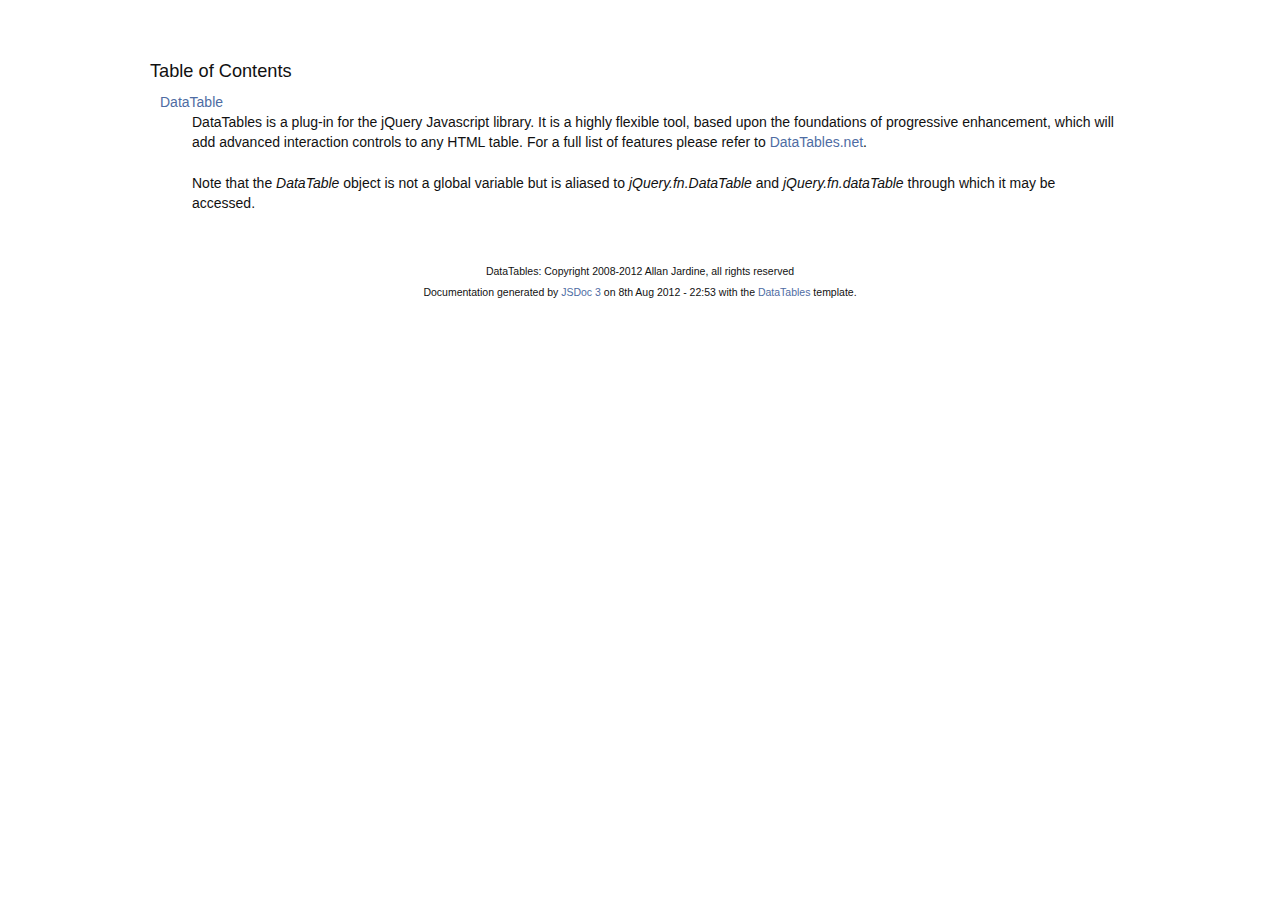
<file: src/main/app/docroot/datatables/docs/index.html>
<!DOCTYPE HTML PUBLIC "-//W3C//DTD HTML 4.01//EN" "http://www.w3.org/TR/html4/strict.dtd">
<html>
	<head>
		<meta http-equiv="Content-type" content="text/html; charset=utf-8">
		<title>Table of Contents - documentation</title>
  
		<style type="text/css" media="screen">
			@import "media/css/doc.css";
			@import "media/css/shCore.css";
			@import "media/css/shThemeDataTables.css";
		</style>
	
		<script type="text/javascript" src="media/js/shCore.js"></script>
		<script type="text/javascript" src="media/js/shBrushJScript.js"></script>
		<script type="text/javascript" src="media/js/jquery.js"></script>
		<script type="text/javascript" src="media/js/doc.js"></script>
	</head>
	<body>
		<div class="fw_container">
			<a name="top"></a>
			<div class="fw_header">
			</div>

			<div class="fw_content">
				<h3 class="subsection-title">Table of Contents</h3>
				<dl>
					<dt><a href="DataTable.html">DataTable</a></dt><dd>DataTables is a plug-in for the jQuery Javascript library. It is a 
highly flexible tool, based upon the foundations of progressive 
enhancement, which will add advanced interaction controls to any 
HTML table. For a full list of features please refer to
<a href="http://datatables.net">DataTables.net</a>.<br><br>Note that the <i>DataTable</i> object is not a global variable but is
aliased to <i>jQuery.fn.DataTable</i> and <i>jQuery.fn.dataTable</i> through which 
it may be  accessed.</dd>
				</dl>
   			</div>
		</div>

		<div class="fw_footer">
			DataTables: Copyright 2008-2012 Allan Jardine, all rights reserved<br>

			Documentation generated by <a href="https://github.com/micmath/JSDoc">JSDoc 3</a> on
			8th Aug 2012 - 22:53
			with the <a href="http://datatables.net/">DataTables</a> template.
		</div>
	</body>
</html>
</file>
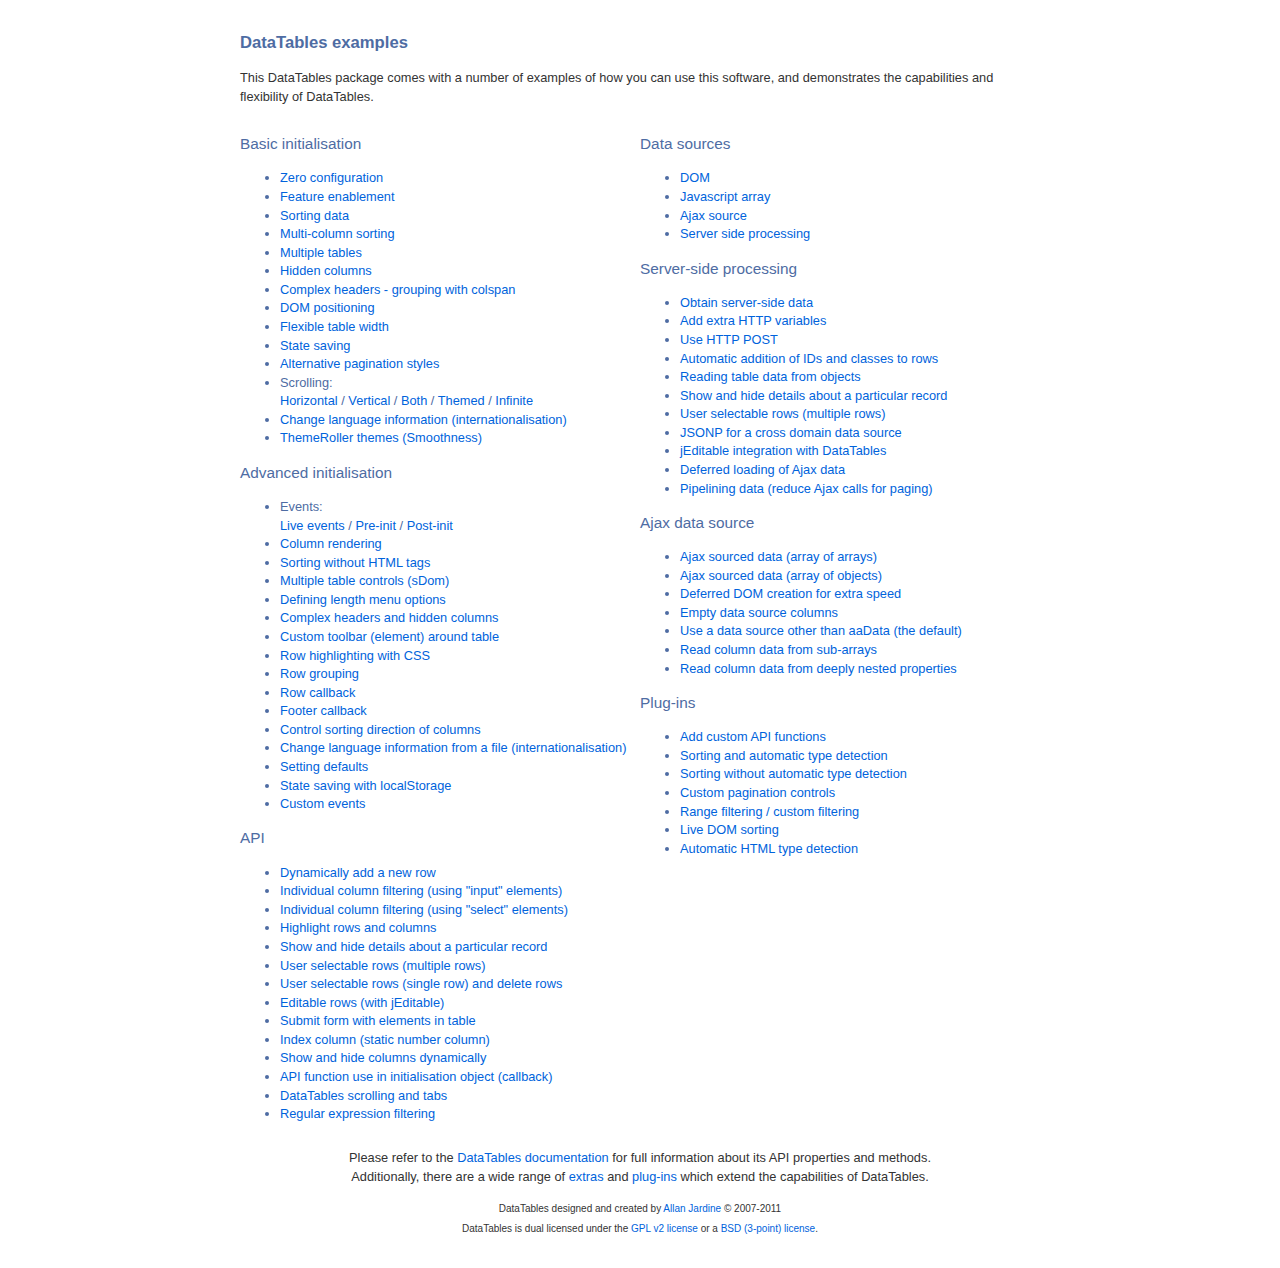
<file: src/main/app/docroot/datatables/examples/index.html>
<!DOCTYPE HTML PUBLIC "-//W3C//DTD HTML 4.01//EN" "http://www.w3.org/TR/html4/strict.dtd">
<html>
	<head>
		<meta http-equiv="content-type" content="text/html; charset=utf-8" />
		<link rel="shortcut icon" type="image/ico" href="http://www.datatables.net/favicon.ico" />
		
		<title>DataTables example</title>
		<style type="text/css" title="currentStyle">
			@import "../media/css/demo_page.css";
			@import "../media/css/demo_table.css";
		</style>
	</head>
	<body id="dt_example">
		<div id="container">
			<div class="full_width big">
				DataTables examples
			</div>
			
			<p>This DataTables package comes with a number of examples of how you can use this software, and demonstrates the capabilities and flexibility of DataTables.</p>
			
			<div class="demo_links">
				<h2>Basic initialisation</h2>
				<ul>
					<li><a href="basic_init/zero_config.html">Zero configuration</a></li>
					<li><a href="basic_init/filter_only.html">Feature enablement</a></li>
					<li><a href="basic_init/table_sorting.html">Sorting data</a></li>
					<li><a href="basic_init/multi_col_sort.html">Multi-column sorting</a></li>
					<li><a href="basic_init/multiple_tables.html">Multiple tables</a></li>
					<li><a href="basic_init/hidden_columns.html">Hidden columns</a></li>
					<li><a href="basic_init/complex_header.html">Complex headers - grouping with colspan</a></li>
					<li><a href="basic_init/dom.html">DOM positioning</a></li>
					<li><a href="basic_init/flexible_width.html">Flexible table width</a></li>
					<li><a href="basic_init/state_save.html">State saving</a></li>
					<li><a href="basic_init/alt_pagination.html">Alternative pagination styles</a></li>
					<li>Scrolling: <br>
						<a href="basic_init/scroll_x.html">Horizontal</a> / 
						<a href="basic_init/scroll_y.html">Vertical</a> / 
						<a href="basic_init/scroll_xy.html">Both</a> / 
						<a href="basic_init/scroll_y_theme.html">Themed</a> / 
						<a href="basic_init/scroll_y_infinite.html">Infinite</a>
					</li>
					<li><a href="basic_init/language.html">Change language information (internationalisation)</a></li>
					<li><a href="basic_init/themes.html">ThemeRoller themes (Smoothness)</a></li>
				</ul>
				
				<h2>Advanced initialisation</h2>
				<ul>
					<li>Events: <br>
						<a href="advanced_init/events_live.html">Live events</a> / 
						<a href="advanced_init/events_pre_init.html">Pre-init</a> / 
						<a href="advanced_init/events_post_init.html">Post-init</a>
					</li>
					<li><a href="advanced_init/column_render.html">Column rendering</a></li>
					<li><a href="advanced_init/html_sort.html">Sorting without HTML tags</a></li>
					<li><a href="advanced_init/dom_multiple_elements.html">Multiple table controls (sDom)</a></li>
					<li><a href="advanced_init/length_menu.html">Defining length menu options</a></li>
					<li><a href="advanced_init/complex_header.html">Complex headers and hidden columns</a></li>
					<li><a href="advanced_init/dom_toolbar.html">Custom toolbar (element) around table</a></li>
					<li><a href="advanced_init/highlight.html">Row highlighting with CSS</a></li>
					<li><a href="advanced_init/row_grouping.html">Row grouping</a></li>
					<li><a href="advanced_init/row_callback.html">Row callback</a></li>
					<li><a href="advanced_init/footer_callback.html">Footer callback</a></li>
					<li><a href="advanced_init/sorting_control.html">Control sorting direction of columns</a></li>
					<li><a href="advanced_init/language_file.html">Change language information from a file (internationalisation)</a></li>
					<li><a href="advanced_init/defaults.html">Setting defaults</a></li>
					<li><a href="advanced_init/localstorage.html">State saving with localStorage</a></li>
					<li><a href="advanced_init/dt_events.html">Custom events</a></li>
				</ul>
				
				<h2>API</h2>
				<ul>
					<li><a href="api/add_row.html">Dynamically add a new row</a></li>
					<li><a href="api/multi_filter.html">Individual column filtering (using "input" elements)</a></li>
					<li><a href="api/multi_filter_select.html">Individual column filtering (using "select" elements)</a></li>
					<li><a href="api/highlight.html">Highlight rows and columns</a></li>
					<li><a href="api/row_details.html">Show and hide details about a particular record</a></li>
					<li><a href="api/select_row.html">User selectable rows (multiple rows)</a></li>
					<li><a href="api/select_single_row.html">User selectable rows (single row) and delete rows</a></li>
					<li><a href="api/editable.html">Editable rows (with jEditable)</a></li>
					<li><a href="api/form.html">Submit form with elements in table</a></li>
					<li><a href="api/counter_column.html">Index column (static number column)</a></li>
					<li><a href="api/show_hide.html">Show and hide columns dynamically</a></li>
					<li><a href="api/api_in_init.html">API function use in initialisation object (callback)</a></li>
					<li><a href="api/tabs_and_scrolling.html">DataTables scrolling and tabs</a></li>
					<li><a href="api/regex.html">Regular expression filtering</a></li>
				</ul>
			</div>
			
			<div class="demo_links">
				<h2>Data sources</h2>
				<ul>
					<li><a href="data_sources/dom.html">DOM</a></li>
					<li><a href="data_sources/js_array.html">Javascript array</a></li>
					<li><a href="data_sources/ajax.html">Ajax source</a></li>
					<li><a href="data_sources/server_side.html">Server side processing</a></li>
				</ul>
				
				<h2>Server-side processing</h2>
				<ul>
					<li><a href="server_side/server_side.html">Obtain server-side data</a></li>
					<li><a href="server_side/custom_vars.html">Add extra HTTP variables</a></li>
					<li><a href="server_side/post.html">Use HTTP POST</a></li>
					<li><a href="server_side/ids.html">Automatic addition of IDs and classes to rows</a></li>
					<li><a href="server_side/object_data.html">Reading table data from objects</a></li>
					<li><a href="server_side/row_details.html">Show and hide details about a particular record</a></li>
					<li><a href="server_side/select_rows.html">User selectable rows (multiple rows)</a></li>
					<li><a href="server_side/jsonp.html">JSONP for a cross domain data source</a></li>
					<li><a href="server_side/editable.html">jEditable integration with DataTables</a></li>
					<li><a href="server_side/defer_loading.html">Deferred loading of Ajax data</a></li>
					<li><a href="server_side/pipeline.html">Pipelining data (reduce Ajax calls for paging)</a></li>
				</ul>
				
				<h2>Ajax data source</h2>
				<ul>
					<li><a href="ajax/ajax.html">Ajax sourced data (array of arrays)</a></li>
					<li><a href="ajax/objects.html">Ajax sourced data (array of objects)</a></li>
					<li><a href="ajax/defer_render.html">Deferred DOM creation for extra speed</a></li>
					<li><a href="ajax/null_data_source.html">Empty data source columns</a></li>
					<li><a href="ajax/custom_data_property.html">Use a data source other than aaData (the default)</a></li>
					<li><a href="ajax/objects_subarrays.html">Read column data from sub-arrays</a></li>
					<li><a href="ajax/deep.html">Read column data from deeply nested properties</a></li>
				</ul>
				
				<h2>Plug-ins</h2>
				<ul>
					<li><a href="plug-ins/plugin_api.html">Add custom API functions</a></li>
					<li><a href="plug-ins/sorting_plugin.html">Sorting and automatic type detection</a></li>
					<li><a href="plug-ins/sorting_sType.html">Sorting without automatic type detection</a></li>
					<li><a href="plug-ins/paging_plugin.html">Custom pagination controls</a></li>
					<li><a href="plug-ins/range_filtering.html">Range filtering / custom filtering</a></li>
					<li><a href="plug-ins/dom_sort.html">Live DOM sorting</a></li>
					<li><a href="plug-ins/html_sort.html">Automatic HTML type detection</a></li>
				</ul>
			</div>
			
			
			<div id="footer" class="clear" style="text-align:center;">
				<p>
					Please refer to the <a href="http://www.datatables.net/usage">DataTables documentation</a> for full information about its API properties and methods.<br>
					Additionally, there are a wide range of <a href="http://www.datatables.net/extras">extras</a> and <a href="http://www.datatables.net/plug-ins">plug-ins</a> which extend the capabilities of DataTables.
				</p>
				
				<span style="font-size:10px;">
					DataTables designed and created by <a href="http://www.sprymedia.co.uk">Allan Jardine</a> &copy; 2007-2011<br>
					DataTables is dual licensed under the <a href="http://www.datatables.net/license_gpl2">GPL v2 license</a> or a <a href="http://www.datatables.net/license_bsd">BSD (3-point) license</a>.
				</span>
			</div>
		</div>
	</body>
</html>
</file>
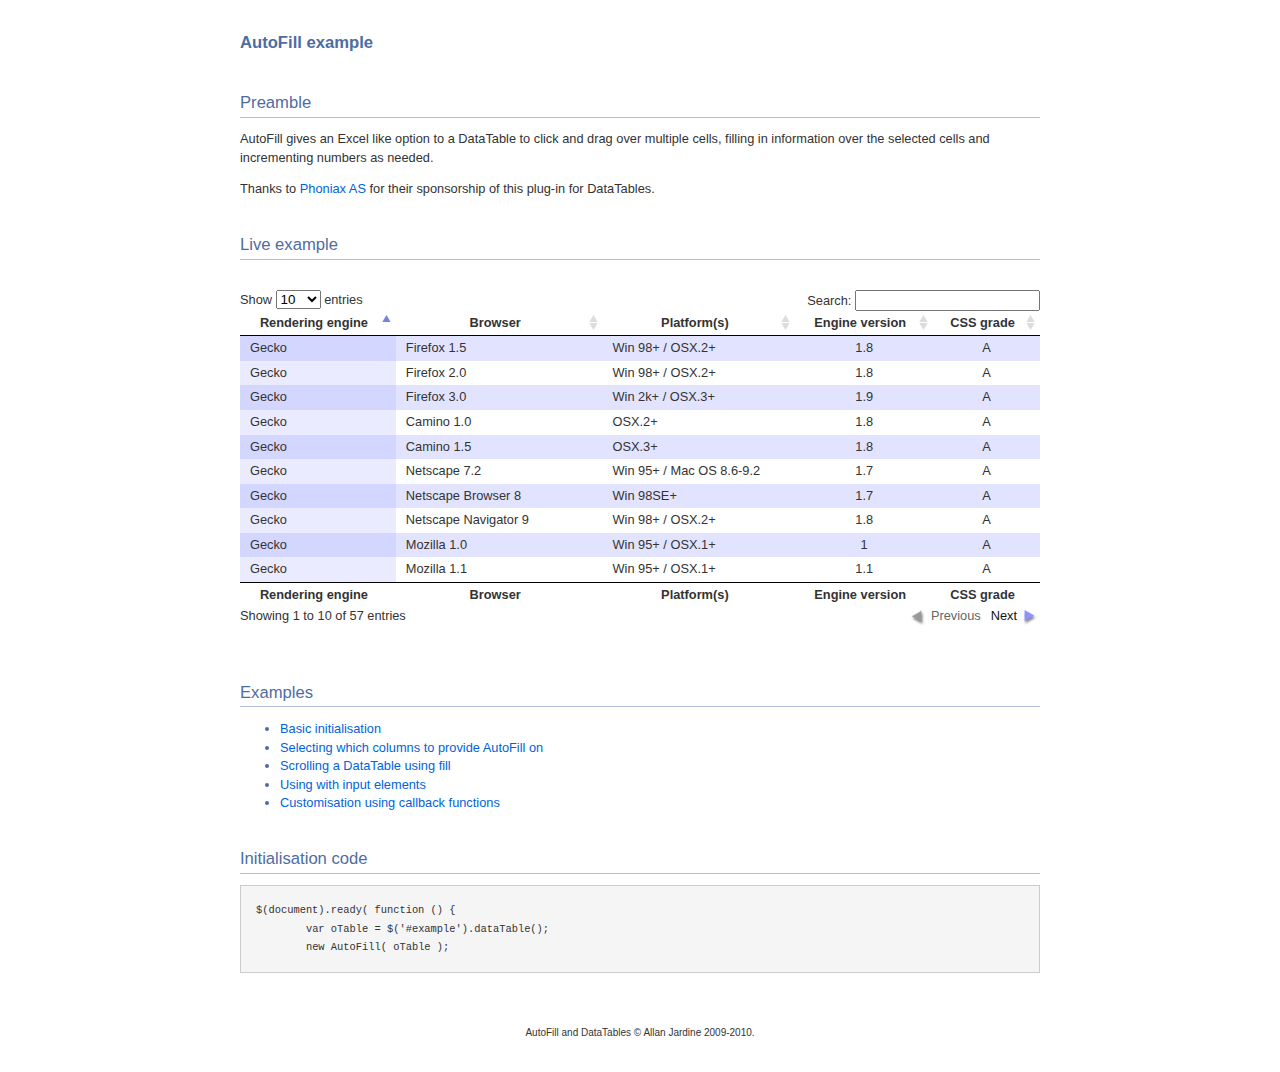
<file: src/main/app/docroot/datatables/extras/AutoFill/index.html>
<!DOCTYPE HTML PUBLIC "-//W3C//DTD HTML 4.01//EN" "http://www.w3.org/TR/html4/strict.dtd">
<html>
	<head>
		<meta http-equiv="content-type" content="text/html; charset=utf-8">
		<link rel="shortcut icon" type="image/ico" href="http://www.sprymedia.co.uk/media/images/favicon.ico">
		
		<title>AutoFill example</title>
		<style type="text/css" title="currentStyle">
			@import "../../media/css/demo_page.css";
			@import "../../media/css/demo_table.css";
			@import "media/css/AutoFill.css";
		</style>
		<script type="text/javascript" charset="utf-8" src="../../media/js/jquery.js"></script>
		<script type="text/javascript" charset="utf-8" src="../../media/js/jquery.dataTables.js"></script>
		<script type="text/javascript" charset="utf-8" src="media/js/AutoFill.js"></script>
		<script type="text/javascript" charset="utf-8">
			$(document).ready( function () {
				var oTable = $('#example').dataTable();
				new AutoFill( oTable );
			} );
		</script>
	</head>
	<body id="dt_example">
		<div id="container">
			<div class="full_width big">
				AutoFill example
			</div>
			
			<h1>Preamble</h1>
			<p>
				AutoFill gives an Excel like option to a DataTable to click and drag over multiple
				cells, filling in information over the selected cells and incrementing numbers as needed.
			</p>
			<p>Thanks to <a href="http://www.phoniax.no/">Phoniax AS</a> for their sponsorship of this plug-in for DataTables.</p>
			
			
			
			<h1>Live example</h1>
			<form>
			<div id="demo">
<table cellpadding="0" cellspacing="0" border="0" class="display" id="example">
	<thead>
		<tr>
			<th>Rendering engine</th>
			<th>Browser</th>
			<th>Platform(s)</th>
			<th>Engine version</th>
			<th>CSS grade</th>
		</tr>
	</thead>
	<tfoot>
		<tr>
			<th>Rendering engine</th>
			<th>Browser</th>
			<th>Platform(s)</th>
			<th>Engine version</th>
			<th>CSS grade</th>
		</tr>
	</tfoot>
	<tbody>
		<tr class="odd_gradeX">
			<td>Trident</td>
			<td>Internet Explorer 4.0</td>
			<td>Win 95+ (Entity: &amp;)</td>
			<td class="center">4</td>
			<td class="center">X</td>
		</tr>
		<tr class="even_gradeC">
			<td>Trident</td>
			<td>Internet Explorer 5.0</td>
			<td>Win 95+</td>
			<td class="center">5</td>
			<td class="center">C</td>
		</tr>
		<tr class="odd_gradeA">
			<td>Trident</td>
			<td>Internet Explorer 5.5</td>
			<td>Win 95+</td>
			<td class="center">5.5</td>
			<td class="center">A</td>
		</tr>
		<tr class="even_gradeA">
			<td>Trident</td>
			<td>Internet Explorer 6</td>
			<td>Win 98+</td>
			<td class="center">6</td>
			<td class="center">A</td>
		</tr>
		<tr class="odd_gradeA">
			<td>Trident</td>
			<td>Internet Explorer 7</td>
			<td>Win XP SP2+</td>
			<td class="center">7</td>
			<td class="center">A</td>
		</tr>
		<tr class="even_gradeA">
			<td>Trident</td>
			<td>AOL browser (AOL desktop)</td>
			<td>Win XP</td>
			<td class="center">6</td>
			<td class="center">A</td>
		</tr>
		<tr class="odd_gradeA">
			<td>Gecko (UTF-8: $¢€)</td>
			<td>Firefox 1.0</td>
			<td>Win 98+ / OSX.2+</td>
			<td class="center">1.7</td>
			<td class="center">A</td>
		</tr>
		<tr class="even_gradeA">
			<td>Gecko</td>
			<td>Firefox 1.5</td>
			<td>Win 98+ / OSX.2+</td>
			<td class="center">1.8</td>
			<td class="center">A</td>
		</tr>
		<tr class="odd_gradeA">
			<td>Gecko</td>
			<td>Firefox 2.0</td>
			<td>Win 98+ / OSX.2+</td>
			<td class="center">1.8</td>
			<td class="center">A</td>
		</tr>
		<tr class="even_gradeA">
			<td>Gecko</td>
			<td>Firefox 3.0</td>
			<td>Win 2k+ / OSX.3+</td>
			<td class="center">1.9</td>
			<td class="center">A</td>
		</tr>
		<tr class="odd_gradeA">
			<td>Gecko</td>
			<td>Camino 1.0</td>
			<td>OSX.2+</td>
			<td class="center">1.8</td>
			<td class="center">A</td>
		</tr>
		<tr class="even_gradeA">
			<td>Gecko</td>
			<td>Camino 1.5</td>
			<td>OSX.3+</td>
			<td class="center">1.8</td>
			<td class="center">A</td>
		</tr>
		<tr class="odd_gradeA">
			<td>Gecko</td>
			<td>Netscape 7.2</td>
			<td>Win 95+ / Mac OS 8.6-9.2</td>
			<td class="center">1.7</td>
			<td class="center">A</td>
		</tr>
		<tr class="even_gradeA">
			<td>Gecko</td>
			<td>Netscape Browser 8</td>
			<td>Win 98SE+</td>
			<td class="center">1.7</td>
			<td class="center">A</td>
		</tr>
		<tr class="odd_gradeA">
			<td>Gecko</td>
			<td>Netscape Navigator 9</td>
			<td>Win 98+ / OSX.2+</td>
			<td class="center">1.8</td>
			<td class="center">A</td>
		</tr>
		<tr class="even_gradeA">
			<td>Gecko</td>
			<td>Mozilla 1.0</td>
			<td>Win 95+ / OSX.1+</td>
			<td class="center">1</td>
			<td class="center">A</td>
		</tr>
		<tr class="odd_gradeA">
			<td>Gecko</td>
			<td>Mozilla 1.1</td>
			<td>Win 95+ / OSX.1+</td>
			<td class="center">1.1</td>
			<td class="center">A</td>
		</tr>
		<tr class="even_gradeA">
			<td>Gecko</td>
			<td>Mozilla 1.2</td>
			<td>Win 95+ / OSX.1+</td>
			<td class="center">1.2</td>
			<td class="center">A</td>
		</tr>
		<tr class="odd_gradeA">
			<td>Gecko</td>
			<td>Mozilla 1.3</td>
			<td>Win 95+ / OSX.1+</td>
			<td class="center">1.3</td>
			<td class="center">A</td>
		</tr>
		<tr class="even_gradeA">
			<td>Gecko</td>
			<td>Mozilla 1.4</td>
			<td>Win 95+ / OSX.1+</td>
			<td class="center">1.4</td>
			<td class="center">A</td>
		</tr>
		<tr class="odd_gradeA">
			<td>Gecko</td>
			<td>Mozilla 1.5</td>
			<td>Win 95+ / OSX.1+</td>
			<td class="center">1.5</td>
			<td class="center">A</td>
		</tr>
		<tr class="even_gradeA">
			<td>Gecko</td>
			<td>Mozilla 1.6</td>
			<td>Win 95+ / OSX.1+</td>
			<td class="center">1.6</td>
			<td class="center">A</td>
		</tr>
		<tr class="odd_gradeA">
			<td>Gecko</td>
			<td>Mozilla 1.7</td>
			<td>Win 98+ / OSX.1+</td>
			<td class="center">1.7</td>
			<td class="center">A</td>
		</tr>
		<tr class="even_gradeA">
			<td>Gecko</td>
			<td>Mozilla 1.8</td>
			<td>Win 98+ / OSX.1+</td>
			<td class="center">1.8</td>
			<td class="center">A</td>
		</tr>
		<tr class="odd_gradeA">
			<td>Gecko</td>
			<td>Seamonkey 1.1</td>
			<td>Win 98+ / OSX.2+</td>
			<td class="center">1.8</td>
			<td class="center">A</td>
		</tr>
		<tr class="even_gradeA">
			<td>Gecko</td>
			<td>Epiphany 2.20</td>
			<td>Gnome</td>
			<td class="center">1.8</td>
			<td class="center">A</td>
		</tr>
		<tr class="odd_gradeA">
			<td>Webkit</td>
			<td>Safari 1.2</td>
			<td>OSX.3</td>
			<td class="center">125.5</td>
			<td class="center">A</td>
		</tr>
		<tr class="even_gradeA">
			<td>Webkit</td>
			<td>Safari 1.3</td>
			<td>OSX.3</td>
			<td class="center">312.8</td>
			<td class="center">A</td>
		</tr>
		<tr class="odd_gradeA">
			<td>Webkit</td>
			<td>Safari 2.0</td>
			<td>OSX.4+</td>
			<td class="center">419.3</td>
			<td class="center">A</td>
		</tr>
		<tr class="even_gradeA">
			<td>Webkit</td>
			<td>Safari 3.0</td>
			<td>OSX.4+</td>
			<td class="center">522.1</td>
			<td class="center">A</td>
		</tr>
		<tr class="odd_gradeA">
			<td>Webkit</td>
			<td>OmniWeb 5.5</td>
			<td>OSX.4+</td>
			<td class="center">420</td>
			<td class="center">A</td>
		</tr>
		<tr class="even_gradeA">
			<td>Webkit</td>
			<td>iPod Touch / iPhone</td>
			<td>iPod</td>
			<td class="center">420.1</td>
			<td class="center">A</td>
		</tr>
		<tr class="odd_gradeA">
			<td>Webkit</td>
			<td>S60</td>
			<td>S60</td>
			<td class="center">413</td>
			<td class="center">A</td>
		</tr>
		<tr class="even_gradeA">
			<td>Presto</td>
			<td>Opera 7.0</td>
			<td>Win 95+ / OSX.1+</td>
			<td class="center">-</td>
			<td class="center">A</td>
		</tr>
		<tr class="odd_gradeA">
			<td>Presto</td>
			<td>Opera 7.5</td>
			<td>Win 95+ / OSX.2+</td>
			<td class="center">-</td>
			<td class="center">A</td>
		</tr>
		<tr class="even_gradeA">
			<td>Presto</td>
			<td>Opera 8.0</td>
			<td>Win 95+ / OSX.2+</td>
			<td class="center">-</td>
			<td class="center">A</td>
		</tr>
		<tr class="odd_gradeA">
			<td>Presto</td>
			<td>Opera 8.5</td>
			<td>Win 95+ / OSX.2+</td>
			<td class="center">-</td>
			<td class="center">A</td>
		</tr>
		<tr class="even_gradeA">
			<td>Presto</td>
			<td>Opera 9.0</td>
			<td>Win 95+ / OSX.3+</td>
			<td class="center">-</td>
			<td class="center">A</td>
		</tr>
		<tr class="odd_gradeA">
			<td>Presto</td>
			<td>Opera 9.2</td>
			<td>Win 88+ / OSX.3+</td>
			<td class="center">-</td>
			<td class="center">A</td>
		</tr>
		<tr class="even_gradeA">
			<td>Presto</td>
			<td>Opera 9.5</td>
			<td>Win 88+ / OSX.3+</td>
			<td class="center">-</td>
			<td class="center">A</td>
		</tr>
		<tr class="odd_gradeA">
			<td>Presto</td>
			<td>Opera for Wii</td>
			<td>Wii</td>
			<td class="center">-</td>
			<td class="center">A</td>
		</tr>
		<tr class="even_gradeA">
			<td>Presto</td>
			<td>Nokia N800</td>
			<td>N800</td>
			<td class="center">-</td>
			<td class="center">A</td>
		</tr>
		<tr class="odd_gradeA">
			<td>Presto</td>
			<td>Nintendo DS browser</td>
			<td>Nintendo DS</td>
			<td class="center">8.5</td>
			<td class="center">C/A<sup>1</sup></td>
		</tr>
		<tr class="even_gradeC">
			<td>KHTML</td>
			<td>Konqureror 3.1</td>
			<td>KDE 3.1</td>
			<td class="center">3.1</td>
			<td class="center">C</td>
		</tr>
		<tr class="odd_gradeA">
			<td>KHTML</td>
			<td>Konqureror 3.3</td>
			<td>KDE 3.3</td>
			<td class="center">3.3</td>
			<td class="center">A</td>
		</tr>
		<tr class="even_gradeA">
			<td>KHTML</td>
			<td>Konqureror 3.5</td>
			<td>KDE 3.5</td>
			<td class="center">3.5</td>
			<td class="center">A</td>
		</tr>
		<tr class="odd_gradeX">
			<td>Tasman</td>
			<td>Internet Explorer 4.5</td>
			<td>Mac OS 8-9</td>
			<td class="center">-</td>
			<td class="center">X</td>
		</tr>
		<tr class="even_gradeC">
			<td>Tasman</td>
			<td>Internet Explorer 5.1</td>
			<td>Mac OS 7.6-9</td>
			<td class="center">1</td>
			<td class="center">C</td>
		</tr>
		<tr class="odd_gradeC">
			<td>Tasman</td>
			<td>Internet Explorer 5.2</td>
			<td>Mac OS 8-X</td>
			<td class="center">1</td>
			<td class="center">C</td>
		</tr>
		<tr class="even_gradeA">
			<td>Misc</td>
			<td>NetFront 3.1</td>
			<td>Embedded devices</td>
			<td class="center">-</td>
			<td class="center">C</td>
		</tr>
		<tr class="odd_gradeA">
			<td>Misc</td>
			<td>NetFront 3.4</td>
			<td>Embedded devices</td>
			<td class="center">-</td>
			<td class="center">A</td>
		</tr>
		<tr class="even_gradeX">
			<td>Misc</td>
			<td>Dillo 0.8</td>
			<td>Embedded devices</td>
			<td class="center">-</td>
			<td class="center">X</td>
		</tr>
		<tr class="odd_gradeX">
			<td>Misc</td>
			<td>Links</td>
			<td>Text only</td>
			<td class="center">-</td>
			<td class="center">X</td>
		</tr>
		<tr class="even_gradeX">
			<td>Misc</td>
			<td>Lynx</td>
			<td>Text only</td>
			<td class="center">-</td>
			<td class="center">X</td>
		</tr>
		<tr class="odd_gradeC">
			<td>Misc</td>
			<td>IE Mobile</td>
			<td>Windows Mobile 6</td>
			<td class="center">-</td>
			<td class="center">C</td>
		</tr>
		<tr class="even_gradeC">
			<td>Misc</td>
			<td>PSP browser</td>
			<td>PSP</td>
			<td class="center">-</td>
			<td class="center">C</td>
		</tr>
		<tr class="odd_gradeU">
			<td>Other browsers</td>
			<td>All others</td>
			<td>-</td>
			<td class="center">-</td>
			<td class="center">U</td>
		</tr>
	</tbody>
</table>
			</div>
		</form>
			<div class="spacer"></div>
			
			
			<h1>Examples</h1>
			<ul>
				<li><a href="index.html">Basic initialisation</a></li>
				<li><a href="columns.html">Selecting which columns to provide AutoFill on</a></li>
				<li><a href="scrolling.html">Scrolling a DataTable using fill</a></li>
				<li><a href="inputs.html">Using with input elements</a></li>
				<li><a href="callbacks.html">Customisation using callback functions</a></li>
			</ul>
			
			
			<h1>Initialisation code</h1>
			<pre>$(document).ready( function () {
	var oTable = $('#example').dataTable();
	new AutoFill( oTable );</pre>
			
			<div id="footer" style="text-align:center;">
				<span style="font-size:10px;">
					AutoFill and DataTables &copy; Allan Jardine 2009-2010.<br>
				</span>
			</div>
		</div>
	</body>
</html>
</file>
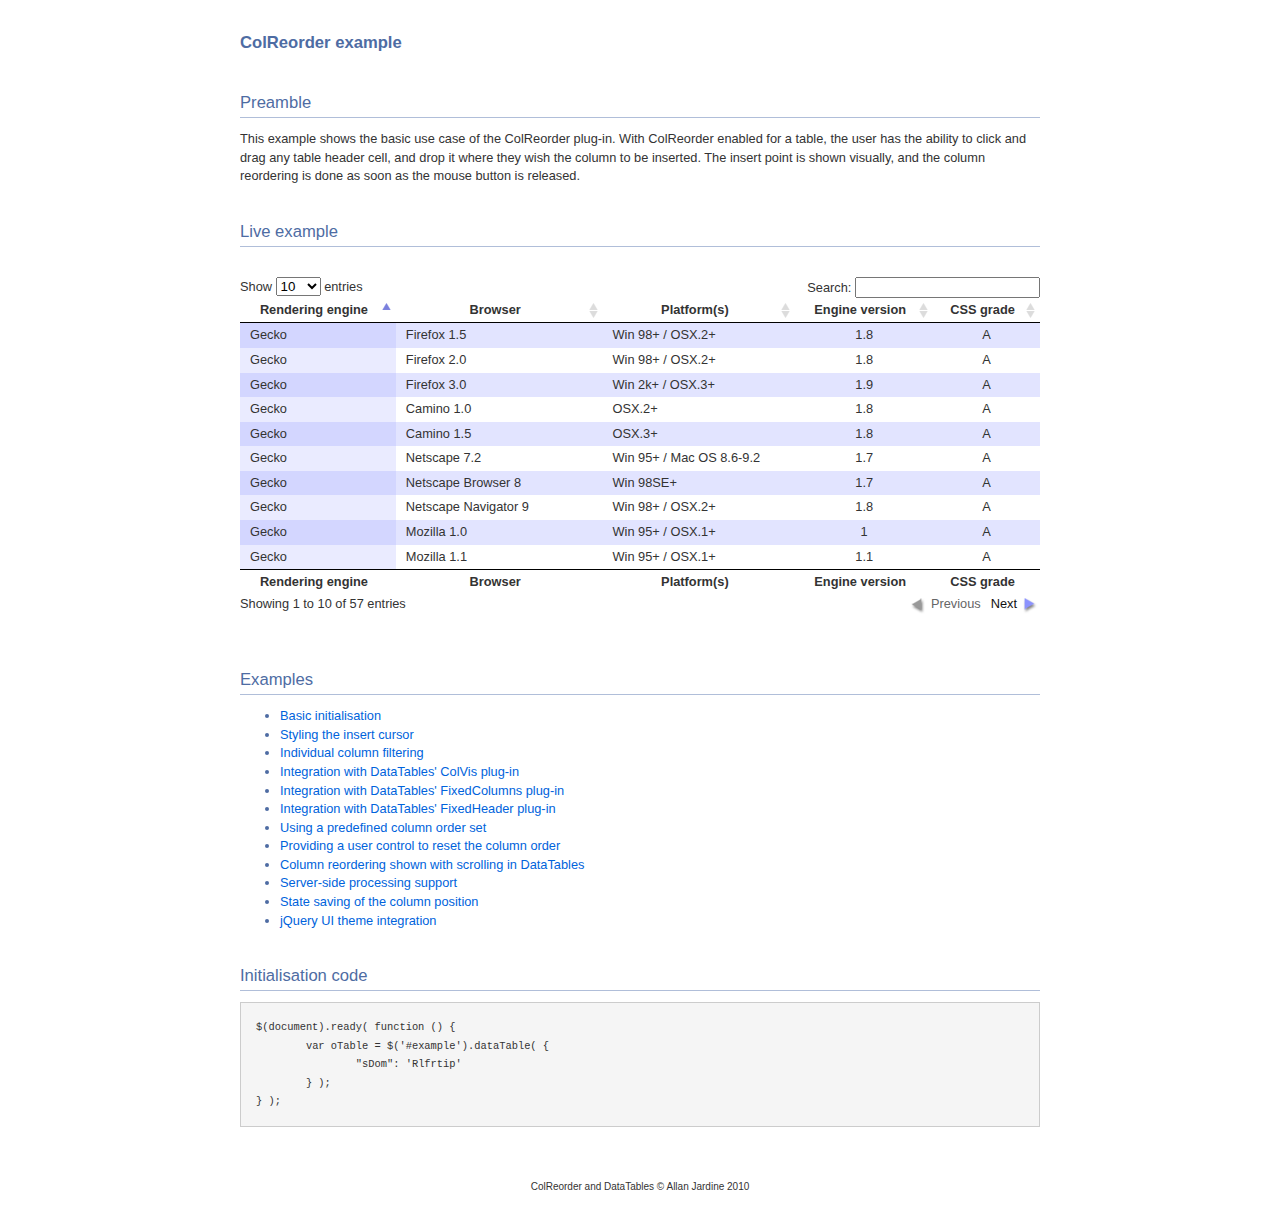
<file: src/main/app/docroot/datatables/extras/ColReorder/index.html>
<!DOCTYPE HTML PUBLIC "-//W3C//DTD HTML 4.01//EN" "http://www.w3.org/TR/html4/strict.dtd">
<html>
	<head>
		<meta http-equiv="content-type" content="text/html; charset=utf-8">
		<link rel="shortcut icon" type="image/ico" href="http://www.sprymedia.co.uk/media/images/favicon.ico">
		
		<title>ColReorder example</title>
		<style type="text/css" title="currentStyle">
			@import "../../media/css/demo_page.css";
			@import "../../media/css/demo_table.css";
			@import "media/css/ColReorder.css";
		</style>
		<script type="text/javascript" charset="utf-8" src="../../media/js/jquery.js"></script>
		<script type="text/javascript" charset="utf-8" src="../../media/js/jquery.dataTables.js"></script>
		<script type="text/javascript" charset="utf-8" src="media/js/ColReorder.js"></script>
		<script type="text/javascript" charset="utf-8">
			$(document).ready( function () {
				var oTable = $('#example').dataTable( {
					"sDom": 'Rlfrtip'
				} );
			} );
		</script>
	</head>
	<body id="dt_example">
		<div id="container">
			<div class="full_width big">
				ColReorder example
			</div>
			
			<h1>Preamble</h1>
			<p>This example shows the basic use case of the ColReorder plug-in. With ColReorder enabled
				for a table, the user has the ability to click and drag any table header cell, and drop 
				it where they wish the column to be inserted. The insert point is shown visually, and
				the column reordering is done as soon as the mouse button is released.</p>
			
			<h1>Live example</h1>
			<form>
			<div id="demo">
<table cellpadding="0" cellspacing="0" border="0" class="display" id="example">
	<thead>
		<tr>
			<th>Rendering engine</th>
			<th>Browser</th>
			<th>Platform(s)</th>
			<th>Engine version</th>
			<th>CSS grade</th>
		</tr>
	</thead>
	<tfoot>
		<tr>
			<th>Rendering engine</th>
			<th>Browser</th>
			<th>Platform(s)</th>
			<th>Engine version</th>
			<th>CSS grade</th>
		</tr>
	</tfoot>
	<tbody>
		<tr class="odd_gradeX">
			<td>Trident</td>
			<td>Internet Explorer 4.0</td>
			<td>Win 95+ (Entity: &amp;)</td>
			<td class="center">4</td>
			<td class="center">X</td>
		</tr>
		<tr class="even_gradeC">
			<td>Trident</td>
			<td>Internet Explorer 5.0</td>
			<td>Win 95+</td>
			<td class="center">5</td>
			<td class="center">C</td>
		</tr>
		<tr class="odd_gradeA">
			<td>Trident</td>
			<td>Internet Explorer 5.5</td>
			<td>Win 95+</td>
			<td class="center">5.5</td>
			<td class="center">A</td>
		</tr>
		<tr class="even_gradeA">
			<td>Trident</td>
			<td>Internet Explorer 6</td>
			<td>Win 98+</td>
			<td class="center">6</td>
			<td class="center">A</td>
		</tr>
		<tr class="odd_gradeA">
			<td>Trident</td>
			<td>Internet Explorer 7</td>
			<td>Win XP SP2+</td>
			<td class="center">7</td>
			<td class="center">A</td>
		</tr>
		<tr class="even_gradeA">
			<td>Trident</td>
			<td>AOL browser (AOL desktop)</td>
			<td>Win XP</td>
			<td class="center">6</td>
			<td class="center">A</td>
		</tr>
		<tr class="odd_gradeA">
			<td>Gecko (UTF-8: $¢€)</td>
			<td>Firefox 1.0</td>
			<td>Win 98+ / OSX.2+</td>
			<td class="center">1.7</td>
			<td class="center">A</td>
		</tr>
		<tr class="even_gradeA">
			<td>Gecko</td>
			<td>Firefox 1.5</td>
			<td>Win 98+ / OSX.2+</td>
			<td class="center">1.8</td>
			<td class="center">A</td>
		</tr>
		<tr class="odd_gradeA">
			<td>Gecko</td>
			<td>Firefox 2.0</td>
			<td>Win 98+ / OSX.2+</td>
			<td class="center">1.8</td>
			<td class="center">A</td>
		</tr>
		<tr class="even_gradeA">
			<td>Gecko</td>
			<td>Firefox 3.0</td>
			<td>Win 2k+ / OSX.3+</td>
			<td class="center">1.9</td>
			<td class="center">A</td>
		</tr>
		<tr class="odd_gradeA">
			<td>Gecko</td>
			<td>Camino 1.0</td>
			<td>OSX.2+</td>
			<td class="center">1.8</td>
			<td class="center">A</td>
		</tr>
		<tr class="even_gradeA">
			<td>Gecko</td>
			<td>Camino 1.5</td>
			<td>OSX.3+</td>
			<td class="center">1.8</td>
			<td class="center">A</td>
		</tr>
		<tr class="odd_gradeA">
			<td>Gecko</td>
			<td>Netscape 7.2</td>
			<td>Win 95+ / Mac OS 8.6-9.2</td>
			<td class="center">1.7</td>
			<td class="center">A</td>
		</tr>
		<tr class="even_gradeA">
			<td>Gecko</td>
			<td>Netscape Browser 8</td>
			<td>Win 98SE+</td>
			<td class="center">1.7</td>
			<td class="center">A</td>
		</tr>
		<tr class="odd_gradeA">
			<td>Gecko</td>
			<td>Netscape Navigator 9</td>
			<td>Win 98+ / OSX.2+</td>
			<td class="center">1.8</td>
			<td class="center">A</td>
		</tr>
		<tr class="even_gradeA">
			<td>Gecko</td>
			<td>Mozilla 1.0</td>
			<td>Win 95+ / OSX.1+</td>
			<td class="center">1</td>
			<td class="center">A</td>
		</tr>
		<tr class="odd_gradeA">
			<td>Gecko</td>
			<td>Mozilla 1.1</td>
			<td>Win 95+ / OSX.1+</td>
			<td class="center">1.1</td>
			<td class="center">A</td>
		</tr>
		<tr class="even_gradeA">
			<td>Gecko</td>
			<td>Mozilla 1.2</td>
			<td>Win 95+ / OSX.1+</td>
			<td class="center">1.2</td>
			<td class="center">A</td>
		</tr>
		<tr class="odd_gradeA">
			<td>Gecko</td>
			<td>Mozilla 1.3</td>
			<td>Win 95+ / OSX.1+</td>
			<td class="center">1.3</td>
			<td class="center">A</td>
		</tr>
		<tr class="even_gradeA">
			<td>Gecko</td>
			<td>Mozilla 1.4</td>
			<td>Win 95+ / OSX.1+</td>
			<td class="center">1.4</td>
			<td class="center">A</td>
		</tr>
		<tr class="odd_gradeA">
			<td>Gecko</td>
			<td>Mozilla 1.5</td>
			<td>Win 95+ / OSX.1+</td>
			<td class="center">1.5</td>
			<td class="center">A</td>
		</tr>
		<tr class="even_gradeA">
			<td>Gecko</td>
			<td>Mozilla 1.6</td>
			<td>Win 95+ / OSX.1+</td>
			<td class="center">1.6</td>
			<td class="center">A</td>
		</tr>
		<tr class="odd_gradeA">
			<td>Gecko</td>
			<td>Mozilla 1.7</td>
			<td>Win 98+ / OSX.1+</td>
			<td class="center">1.7</td>
			<td class="center">A</td>
		</tr>
		<tr class="even_gradeA">
			<td>Gecko</td>
			<td>Mozilla 1.8</td>
			<td>Win 98+ / OSX.1+</td>
			<td class="center">1.8</td>
			<td class="center">A</td>
		</tr>
		<tr class="odd_gradeA">
			<td>Gecko</td>
			<td>Seamonkey 1.1</td>
			<td>Win 98+ / OSX.2+</td>
			<td class="center">1.8</td>
			<td class="center">A</td>
		</tr>
		<tr class="even_gradeA">
			<td>Gecko</td>
			<td>Epiphany 2.20</td>
			<td>Gnome</td>
			<td class="center">1.8</td>
			<td class="center">A</td>
		</tr>
		<tr class="odd_gradeA">
			<td>Webkit</td>
			<td>Safari 1.2</td>
			<td>OSX.3</td>
			<td class="center">125.5</td>
			<td class="center">A</td>
		</tr>
		<tr class="even_gradeA">
			<td>Webkit</td>
			<td>Safari 1.3</td>
			<td>OSX.3</td>
			<td class="center">312.8</td>
			<td class="center">A</td>
		</tr>
		<tr class="odd_gradeA">
			<td>Webkit</td>
			<td>Safari 2.0</td>
			<td>OSX.4+</td>
			<td class="center">419.3</td>
			<td class="center">A</td>
		</tr>
		<tr class="even_gradeA">
			<td>Webkit</td>
			<td>Safari 3.0</td>
			<td>OSX.4+</td>
			<td class="center">522.1</td>
			<td class="center">A</td>
		</tr>
		<tr class="odd_gradeA">
			<td>Webkit</td>
			<td>OmniWeb 5.5</td>
			<td>OSX.4+</td>
			<td class="center">420</td>
			<td class="center">A</td>
		</tr>
		<tr class="even_gradeA">
			<td>Webkit</td>
			<td>iPod Touch / iPhone</td>
			<td>iPod</td>
			<td class="center">420.1</td>
			<td class="center">A</td>
		</tr>
		<tr class="odd_gradeA">
			<td>Webkit</td>
			<td>S60</td>
			<td>S60</td>
			<td class="center">413</td>
			<td class="center">A</td>
		</tr>
		<tr class="even_gradeA">
			<td>Presto</td>
			<td>Opera 7.0</td>
			<td>Win 95+ / OSX.1+</td>
			<td class="center">-</td>
			<td class="center">A</td>
		</tr>
		<tr class="odd_gradeA">
			<td>Presto</td>
			<td>Opera 7.5</td>
			<td>Win 95+ / OSX.2+</td>
			<td class="center">-</td>
			<td class="center">A</td>
		</tr>
		<tr class="even_gradeA">
			<td>Presto</td>
			<td>Opera 8.0</td>
			<td>Win 95+ / OSX.2+</td>
			<td class="center">-</td>
			<td class="center">A</td>
		</tr>
		<tr class="odd_gradeA">
			<td>Presto</td>
			<td>Opera 8.5</td>
			<td>Win 95+ / OSX.2+</td>
			<td class="center">-</td>
			<td class="center">A</td>
		</tr>
		<tr class="even_gradeA">
			<td>Presto</td>
			<td>Opera 9.0</td>
			<td>Win 95+ / OSX.3+</td>
			<td class="center">-</td>
			<td class="center">A</td>
		</tr>
		<tr class="odd_gradeA">
			<td>Presto</td>
			<td>Opera 9.2</td>
			<td>Win 88+ / OSX.3+</td>
			<td class="center">-</td>
			<td class="center">A</td>
		</tr>
		<tr class="even_gradeA">
			<td>Presto</td>
			<td>Opera 9.5</td>
			<td>Win 88+ / OSX.3+</td>
			<td class="center">-</td>
			<td class="center">A</td>
		</tr>
		<tr class="odd_gradeA">
			<td>Presto</td>
			<td>Opera for Wii</td>
			<td>Wii</td>
			<td class="center">-</td>
			<td class="center">A</td>
		</tr>
		<tr class="even_gradeA">
			<td>Presto</td>
			<td>Nokia N800</td>
			<td>N800</td>
			<td class="center">-</td>
			<td class="center">A</td>
		</tr>
		<tr class="odd_gradeA">
			<td>Presto</td>
			<td>Nintendo DS browser</td>
			<td>Nintendo DS</td>
			<td class="center">8.5</td>
			<td class="center">C/A<sup>1</sup></td>
		</tr>
		<tr class="even_gradeC">
			<td>KHTML</td>
			<td>Konqureror 3.1</td>
			<td>KDE 3.1</td>
			<td class="center">3.1</td>
			<td class="center">C</td>
		</tr>
		<tr class="odd_gradeA">
			<td>KHTML</td>
			<td>Konqureror 3.3</td>
			<td>KDE 3.3</td>
			<td class="center">3.3</td>
			<td class="center">A</td>
		</tr>
		<tr class="even_gradeA">
			<td>KHTML</td>
			<td>Konqureror 3.5</td>
			<td>KDE 3.5</td>
			<td class="center">3.5</td>
			<td class="center">A</td>
		</tr>
		<tr class="odd_gradeX">
			<td>Tasman</td>
			<td>Internet Explorer 4.5</td>
			<td>Mac OS 8-9</td>
			<td class="center">-</td>
			<td class="center">X</td>
		</tr>
		<tr class="even_gradeC">
			<td>Tasman</td>
			<td>Internet Explorer 5.1</td>
			<td>Mac OS 7.6-9</td>
			<td class="center">1</td>
			<td class="center">C</td>
		</tr>
		<tr class="odd_gradeC">
			<td>Tasman</td>
			<td>Internet Explorer 5.2</td>
			<td>Mac OS 8-X</td>
			<td class="center">1</td>
			<td class="center">C</td>
		</tr>
		<tr class="even_gradeA">
			<td>Misc</td>
			<td>NetFront 3.1</td>
			<td>Embedded devices</td>
			<td class="center">-</td>
			<td class="center">C</td>
		</tr>
		<tr class="odd_gradeA">
			<td>Misc</td>
			<td>NetFront 3.4</td>
			<td>Embedded devices</td>
			<td class="center">-</td>
			<td class="center">A</td>
		</tr>
		<tr class="even_gradeX">
			<td>Misc</td>
			<td>Dillo 0.8</td>
			<td>Embedded devices</td>
			<td class="center">-</td>
			<td class="center">X</td>
		</tr>
		<tr class="odd_gradeX">
			<td>Misc</td>
			<td>Links</td>
			<td>Text only</td>
			<td class="center">-</td>
			<td class="center">X</td>
		</tr>
		<tr class="even_gradeX">
			<td>Misc</td>
			<td>Lynx</td>
			<td>Text only</td>
			<td class="center">-</td>
			<td class="center">X</td>
		</tr>
		<tr class="odd_gradeC">
			<td>Misc</td>
			<td>IE Mobile</td>
			<td>Windows Mobile 6</td>
			<td class="center">-</td>
			<td class="center">C</td>
		</tr>
		<tr class="even_gradeC">
			<td>Misc</td>
			<td>PSP browser</td>
			<td>PSP</td>
			<td class="center">-</td>
			<td class="center">C</td>
		</tr>
		<tr class="odd_gradeU">
			<td>Other browsers</td>
			<td>All others</td>
			<td>-</td>
			<td class="center">-</td>
			<td class="center">U</td>
		</tr>
	</tbody>
</table>
			</div>
		</form>
			<div class="spacer"></div>
			
			
			<h1>Examples</h1>
			<ul>
				<li><a href="index.html">Basic initialisation</a></li>
				<li><a href="alt_insert.html">Styling the insert cursor</a></li>
				<li><a href="col_filter.html">Individual column filtering</a></li>
				<li><a href="colvis.html">Integration with DataTables' ColVis plug-in</a></li>
				<li><a href="fixedcolumns.html">Integration with DataTables' FixedColumns plug-in</a></li>
				<li><a href="fixedheader.html">Integration with DataTables' FixedHeader plug-in</a></li>
				<li><a href="predefined.html">Using a predefined column order set</a></li>
				<li><a href="reset.html">Providing a user control to reset the column order</a></li>
				<li><a href="scrolling.html">Column reordering shown with scrolling in DataTables</a></li>
				<li><a href="server_side.html">Server-side processing support</a></li>
				<li><a href="state_save.html">State saving of the column position</a></li>
				<li><a href="theme.html">jQuery UI theme integration</a></li>
			</ul>
			
			
			<h1>Initialisation code</h1>
			<pre>$(document).ready( function () {
	var oTable = $('#example').dataTable( {
		"sDom": 'Rlfrtip'
	} );
} );</pre>
			
			<div id="footer" style="text-align:center;">
				<span style="font-size:10px;">
					ColReorder and DataTables &copy; Allan Jardine 2010
				</span>
			</div>
		</div>
	</body>
</html>
</file>
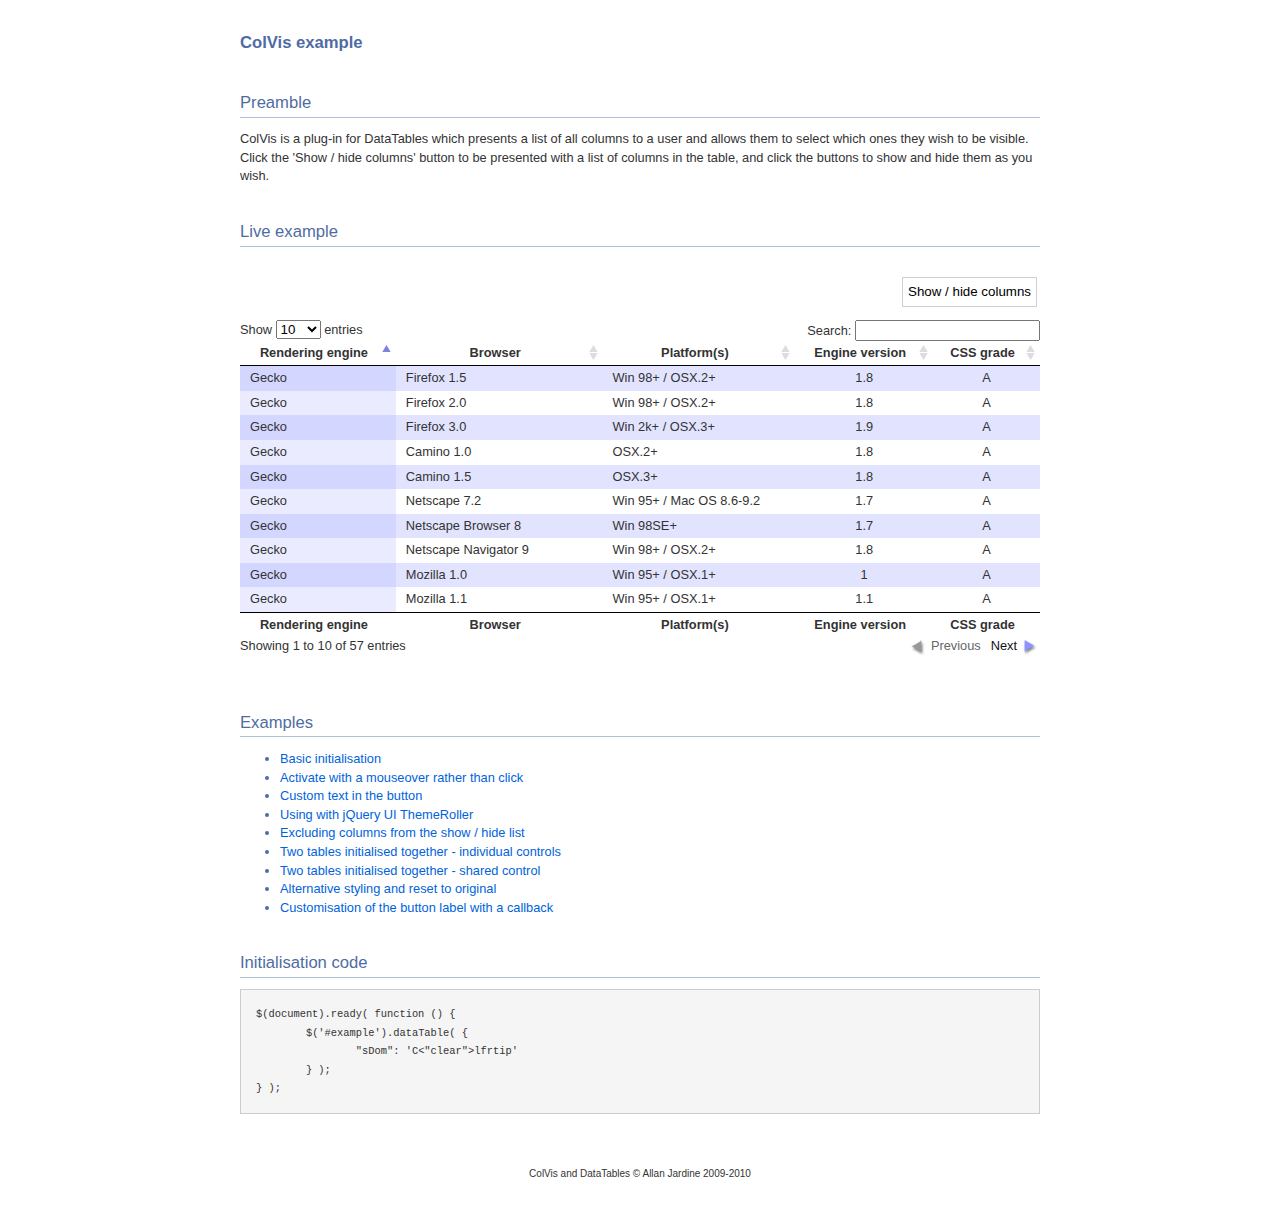
<file: src/main/app/docroot/datatables/extras/ColVis/index.html>
<!DOCTYPE HTML PUBLIC "-//W3C//DTD HTML 4.01//EN" "http://www.w3.org/TR/html4/strict.dtd">
<html>
	<head>
		<meta http-equiv="content-type" content="text/html; charset=utf-8">
		<link rel="shortcut icon" type="image/ico" href="http://www.sprymedia.co.uk/media/images/favicon.ico">
		
		<title>ColVis example</title>
		<style type="text/css" title="currentStyle">
			@import "../../media/css/demo_page.css";
			@import "../../media/css/demo_table.css";
			@import "media/css/ColVis.css";
		</style>
		<script type="text/javascript" charset="utf-8" src="../../media/js/jquery.js"></script>
		<script type="text/javascript" charset="utf-8" src="../../media/js/jquery.dataTables.js"></script>
		<script type="text/javascript" charset="utf-8" src="media/js/ColVis.js"></script>
		<script type="text/javascript" charset="utf-8">
			$(document).ready( function () {
				$('#example').dataTable( {
					"sDom": 'C<"clear">lfrtip'
				} );
			} );
		</script>
	</head>
	<body id="dt_example">
		<div id="container">
			<div class="full_width big">
				ColVis example
			</div>
			
			<h1>Preamble</h1>
			<p>ColVis is a plug-in for DataTables which presents a list of all columns to a user and allows them to select which ones they wish to be visible. Click the 'Show / hide columns' button to be presented with a list of columns in the table, and click the buttons to show and hide them as you wish.</p>
			
			<h1>Live example</h1>
			<form>
			<div id="demo">
<table cellpadding="0" cellspacing="0" border="0" class="display" id="example">
	<thead>
		<tr>
			<th>Rendering engine</th>
			<th>Browser</th>
			<th>Platform(s)</th>
			<th>Engine version</th>
			<th>CSS grade</th>
		</tr>
	</thead>
	<tfoot>
		<tr>
			<th>Rendering engine</th>
			<th>Browser</th>
			<th>Platform(s)</th>
			<th>Engine version</th>
			<th>CSS grade</th>
		</tr>
	</tfoot>
	<tbody>
		<tr class="odd_gradeX">
			<td>Trident</td>
			<td>Internet Explorer 4.0</td>
			<td>Win 95+ (Entity: &amp;)</td>
			<td class="center">4</td>
			<td class="center">X</td>
		</tr>
		<tr class="even_gradeC">
			<td>Trident</td>
			<td>Internet Explorer 5.0</td>
			<td>Win 95+</td>
			<td class="center">5</td>
			<td class="center">C</td>
		</tr>
		<tr class="odd_gradeA">
			<td>Trident</td>
			<td>Internet Explorer 5.5</td>
			<td>Win 95+</td>
			<td class="center">5.5</td>
			<td class="center">A</td>
		</tr>
		<tr class="even_gradeA">
			<td>Trident</td>
			<td>Internet Explorer 6</td>
			<td>Win 98+</td>
			<td class="center">6</td>
			<td class="center">A</td>
		</tr>
		<tr class="odd_gradeA">
			<td>Trident</td>
			<td>Internet Explorer 7</td>
			<td>Win XP SP2+</td>
			<td class="center">7</td>
			<td class="center">A</td>
		</tr>
		<tr class="even_gradeA">
			<td>Trident</td>
			<td>AOL browser (AOL desktop)</td>
			<td>Win XP</td>
			<td class="center">6</td>
			<td class="center">A</td>
		</tr>
		<tr class="odd_gradeA">
			<td>Gecko (UTF-8: $¢€)</td>
			<td>Firefox 1.0</td>
			<td>Win 98+ / OSX.2+</td>
			<td class="center">1.7</td>
			<td class="center">A</td>
		</tr>
		<tr class="even_gradeA">
			<td>Gecko</td>
			<td>Firefox 1.5</td>
			<td>Win 98+ / OSX.2+</td>
			<td class="center">1.8</td>
			<td class="center">A</td>
		</tr>
		<tr class="odd_gradeA">
			<td>Gecko</td>
			<td>Firefox 2.0</td>
			<td>Win 98+ / OSX.2+</td>
			<td class="center">1.8</td>
			<td class="center">A</td>
		</tr>
		<tr class="even_gradeA">
			<td>Gecko</td>
			<td>Firefox 3.0</td>
			<td>Win 2k+ / OSX.3+</td>
			<td class="center">1.9</td>
			<td class="center">A</td>
		</tr>
		<tr class="odd_gradeA">
			<td>Gecko</td>
			<td>Camino 1.0</td>
			<td>OSX.2+</td>
			<td class="center">1.8</td>
			<td class="center">A</td>
		</tr>
		<tr class="even_gradeA">
			<td>Gecko</td>
			<td>Camino 1.5</td>
			<td>OSX.3+</td>
			<td class="center">1.8</td>
			<td class="center">A</td>
		</tr>
		<tr class="odd_gradeA">
			<td>Gecko</td>
			<td>Netscape 7.2</td>
			<td>Win 95+ / Mac OS 8.6-9.2</td>
			<td class="center">1.7</td>
			<td class="center">A</td>
		</tr>
		<tr class="even_gradeA">
			<td>Gecko</td>
			<td>Netscape Browser 8</td>
			<td>Win 98SE+</td>
			<td class="center">1.7</td>
			<td class="center">A</td>
		</tr>
		<tr class="odd_gradeA">
			<td>Gecko</td>
			<td>Netscape Navigator 9</td>
			<td>Win 98+ / OSX.2+</td>
			<td class="center">1.8</td>
			<td class="center">A</td>
		</tr>
		<tr class="even_gradeA">
			<td>Gecko</td>
			<td>Mozilla 1.0</td>
			<td>Win 95+ / OSX.1+</td>
			<td class="center">1</td>
			<td class="center">A</td>
		</tr>
		<tr class="odd_gradeA">
			<td>Gecko</td>
			<td>Mozilla 1.1</td>
			<td>Win 95+ / OSX.1+</td>
			<td class="center">1.1</td>
			<td class="center">A</td>
		</tr>
		<tr class="even_gradeA">
			<td>Gecko</td>
			<td>Mozilla 1.2</td>
			<td>Win 95+ / OSX.1+</td>
			<td class="center">1.2</td>
			<td class="center">A</td>
		</tr>
		<tr class="odd_gradeA">
			<td>Gecko</td>
			<td>Mozilla 1.3</td>
			<td>Win 95+ / OSX.1+</td>
			<td class="center">1.3</td>
			<td class="center">A</td>
		</tr>
		<tr class="even_gradeA">
			<td>Gecko</td>
			<td>Mozilla 1.4</td>
			<td>Win 95+ / OSX.1+</td>
			<td class="center">1.4</td>
			<td class="center">A</td>
		</tr>
		<tr class="odd_gradeA">
			<td>Gecko</td>
			<td>Mozilla 1.5</td>
			<td>Win 95+ / OSX.1+</td>
			<td class="center">1.5</td>
			<td class="center">A</td>
		</tr>
		<tr class="even_gradeA">
			<td>Gecko</td>
			<td>Mozilla 1.6</td>
			<td>Win 95+ / OSX.1+</td>
			<td class="center">1.6</td>
			<td class="center">A</td>
		</tr>
		<tr class="odd_gradeA">
			<td>Gecko</td>
			<td>Mozilla 1.7</td>
			<td>Win 98+ / OSX.1+</td>
			<td class="center">1.7</td>
			<td class="center">A</td>
		</tr>
		<tr class="even_gradeA">
			<td>Gecko</td>
			<td>Mozilla 1.8</td>
			<td>Win 98+ / OSX.1+</td>
			<td class="center">1.8</td>
			<td class="center">A</td>
		</tr>
		<tr class="odd_gradeA">
			<td>Gecko</td>
			<td>Seamonkey 1.1</td>
			<td>Win 98+ / OSX.2+</td>
			<td class="center">1.8</td>
			<td class="center">A</td>
		</tr>
		<tr class="even_gradeA">
			<td>Gecko</td>
			<td>Epiphany 2.20</td>
			<td>Gnome</td>
			<td class="center">1.8</td>
			<td class="center">A</td>
		</tr>
		<tr class="odd_gradeA">
			<td>Webkit</td>
			<td>Safari 1.2</td>
			<td>OSX.3</td>
			<td class="center">125.5</td>
			<td class="center">A</td>
		</tr>
		<tr class="even_gradeA">
			<td>Webkit</td>
			<td>Safari 1.3</td>
			<td>OSX.3</td>
			<td class="center">312.8</td>
			<td class="center">A</td>
		</tr>
		<tr class="odd_gradeA">
			<td>Webkit</td>
			<td>Safari 2.0</td>
			<td>OSX.4+</td>
			<td class="center">419.3</td>
			<td class="center">A</td>
		</tr>
		<tr class="even_gradeA">
			<td>Webkit</td>
			<td>Safari 3.0</td>
			<td>OSX.4+</td>
			<td class="center">522.1</td>
			<td class="center">A</td>
		</tr>
		<tr class="odd_gradeA">
			<td>Webkit</td>
			<td>OmniWeb 5.5</td>
			<td>OSX.4+</td>
			<td class="center">420</td>
			<td class="center">A</td>
		</tr>
		<tr class="even_gradeA">
			<td>Webkit</td>
			<td>iPod Touch / iPhone</td>
			<td>iPod</td>
			<td class="center">420.1</td>
			<td class="center">A</td>
		</tr>
		<tr class="odd_gradeA">
			<td>Webkit</td>
			<td>S60</td>
			<td>S60</td>
			<td class="center">413</td>
			<td class="center">A</td>
		</tr>
		<tr class="even_gradeA">
			<td>Presto</td>
			<td>Opera 7.0</td>
			<td>Win 95+ / OSX.1+</td>
			<td class="center">-</td>
			<td class="center">A</td>
		</tr>
		<tr class="odd_gradeA">
			<td>Presto</td>
			<td>Opera 7.5</td>
			<td>Win 95+ / OSX.2+</td>
			<td class="center">-</td>
			<td class="center">A</td>
		</tr>
		<tr class="even_gradeA">
			<td>Presto</td>
			<td>Opera 8.0</td>
			<td>Win 95+ / OSX.2+</td>
			<td class="center">-</td>
			<td class="center">A</td>
		</tr>
		<tr class="odd_gradeA">
			<td>Presto</td>
			<td>Opera 8.5</td>
			<td>Win 95+ / OSX.2+</td>
			<td class="center">-</td>
			<td class="center">A</td>
		</tr>
		<tr class="even_gradeA">
			<td>Presto</td>
			<td>Opera 9.0</td>
			<td>Win 95+ / OSX.3+</td>
			<td class="center">-</td>
			<td class="center">A</td>
		</tr>
		<tr class="odd_gradeA">
			<td>Presto</td>
			<td>Opera 9.2</td>
			<td>Win 88+ / OSX.3+</td>
			<td class="center">-</td>
			<td class="center">A</td>
		</tr>
		<tr class="even_gradeA">
			<td>Presto</td>
			<td>Opera 9.5</td>
			<td>Win 88+ / OSX.3+</td>
			<td class="center">-</td>
			<td class="center">A</td>
		</tr>
		<tr class="odd_gradeA">
			<td>Presto</td>
			<td>Opera for Wii</td>
			<td>Wii</td>
			<td class="center">-</td>
			<td class="center">A</td>
		</tr>
		<tr class="even_gradeA">
			<td>Presto</td>
			<td>Nokia N800</td>
			<td>N800</td>
			<td class="center">-</td>
			<td class="center">A</td>
		</tr>
		<tr class="odd_gradeA">
			<td>Presto</td>
			<td>Nintendo DS browser</td>
			<td>Nintendo DS</td>
			<td class="center">8.5</td>
			<td class="center">C/A<sup>1</sup></td>
		</tr>
		<tr class="even_gradeC">
			<td>KHTML</td>
			<td>Konqureror 3.1</td>
			<td>KDE 3.1</td>
			<td class="center">3.1</td>
			<td class="center">C</td>
		</tr>
		<tr class="odd_gradeA">
			<td>KHTML</td>
			<td>Konqureror 3.3</td>
			<td>KDE 3.3</td>
			<td class="center">3.3</td>
			<td class="center">A</td>
		</tr>
		<tr class="even_gradeA">
			<td>KHTML</td>
			<td>Konqureror 3.5</td>
			<td>KDE 3.5</td>
			<td class="center">3.5</td>
			<td class="center">A</td>
		</tr>
		<tr class="odd_gradeX">
			<td>Tasman</td>
			<td>Internet Explorer 4.5</td>
			<td>Mac OS 8-9</td>
			<td class="center">-</td>
			<td class="center">X</td>
		</tr>
		<tr class="even_gradeC">
			<td>Tasman</td>
			<td>Internet Explorer 5.1</td>
			<td>Mac OS 7.6-9</td>
			<td class="center">1</td>
			<td class="center">C</td>
		</tr>
		<tr class="odd_gradeC">
			<td>Tasman</td>
			<td>Internet Explorer 5.2</td>
			<td>Mac OS 8-X</td>
			<td class="center">1</td>
			<td class="center">C</td>
		</tr>
		<tr class="even_gradeA">
			<td>Misc</td>
			<td>NetFront 3.1</td>
			<td>Embedded devices</td>
			<td class="center">-</td>
			<td class="center">C</td>
		</tr>
		<tr class="odd_gradeA">
			<td>Misc</td>
			<td>NetFront 3.4</td>
			<td>Embedded devices</td>
			<td class="center">-</td>
			<td class="center">A</td>
		</tr>
		<tr class="even_gradeX">
			<td>Misc</td>
			<td>Dillo 0.8</td>
			<td>Embedded devices</td>
			<td class="center">-</td>
			<td class="center">X</td>
		</tr>
		<tr class="odd_gradeX">
			<td>Misc</td>
			<td>Links</td>
			<td>Text only</td>
			<td class="center">-</td>
			<td class="center">X</td>
		</tr>
		<tr class="even_gradeX">
			<td>Misc</td>
			<td>Lynx</td>
			<td>Text only</td>
			<td class="center">-</td>
			<td class="center">X</td>
		</tr>
		<tr class="odd_gradeC">
			<td>Misc</td>
			<td>IE Mobile</td>
			<td>Windows Mobile 6</td>
			<td class="center">-</td>
			<td class="center">C</td>
		</tr>
		<tr class="even_gradeC">
			<td>Misc</td>
			<td>PSP browser</td>
			<td>PSP</td>
			<td class="center">-</td>
			<td class="center">C</td>
		</tr>
		<tr class="odd_gradeU">
			<td>Other browsers</td>
			<td>All others</td>
			<td>-</td>
			<td class="center">-</td>
			<td class="center">U</td>
		</tr>
	</tbody>
</table>
			</div>
		</form>
			<div class="spacer"></div>
			
			
			<h1>Examples</h1>
			<ul>
				<li><a href="index.html">Basic initialisation</a></li>
				<li><a href="mouseover.html">Activate with a mouseover rather than click</a></li>
				<li><a href="text.html">Custom text in the button</a></li>
				<li><a href="theme.html">Using with jQuery UI ThemeRoller</a></li>
				<li><a href="exclude_columns.html">Excluding columns from the show / hide list</a></li>
				<li><a href="two_tables.html">Two tables initialised together - individual controls</a></li>
				<li><a href="two_tables_identical.html">Two tables initialised together - shared control</a></li>
				<li><a href="style.html">Alternative styling and reset to original</a></li>
				<li><a href="title_callback.html">Customisation of the button label with a callback</a></li>
			</ul>
			
			
			<h1>Initialisation code</h1>
			<pre>$(document).ready( function () {
	$('#example').dataTable( {
		"sDom": 'C&lt;"clear"&gt;lfrtip'
	} );
} );</pre>
			
			<div id="footer" style="text-align:center;">
				<span style="font-size:10px;">
					ColVis and DataTables &copy; Allan Jardine 2009-2010
				</span>
			</div>
		</div>
	</body>
</html>
</file>
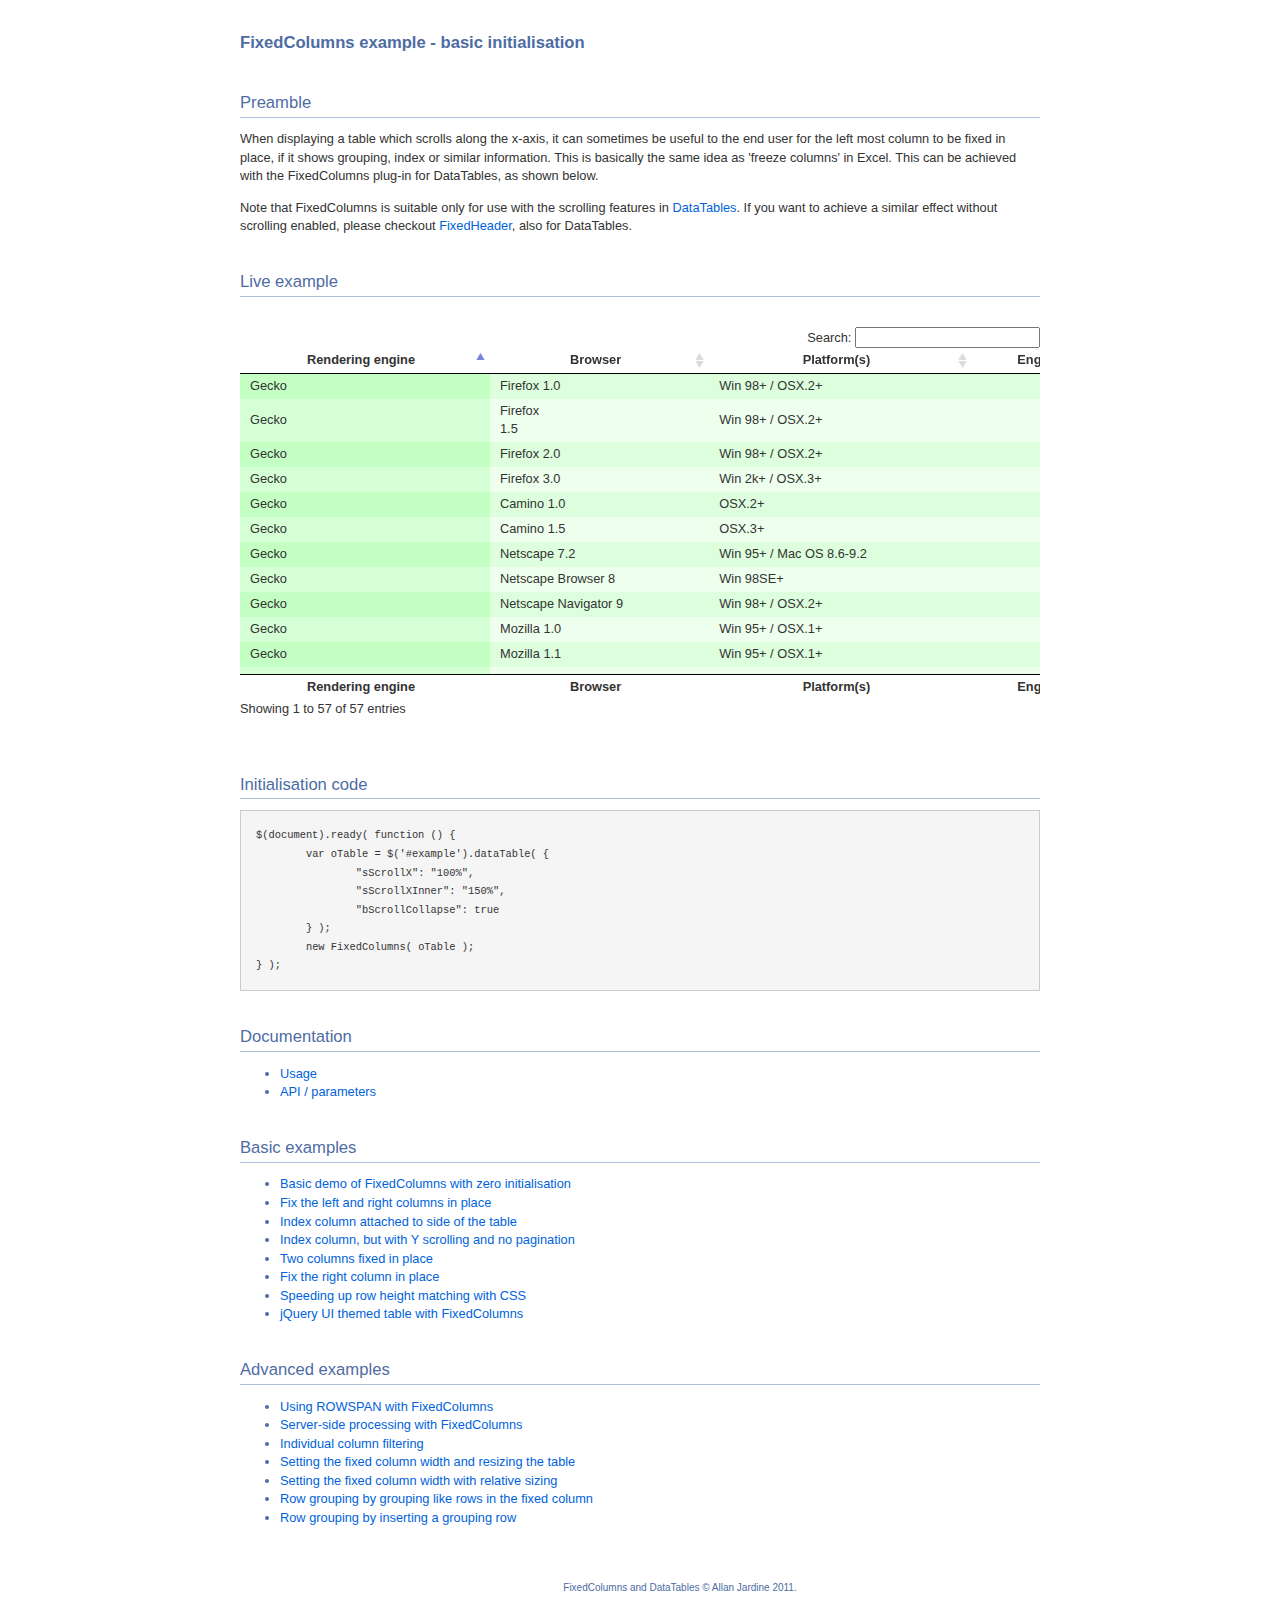
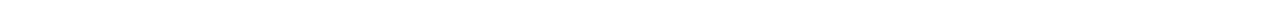
<file: src/main/app/docroot/datatables/extras/FixedColumns/index.html>
<!DOCTYPE HTML PUBLIC "-//W3C//DTD HTML 4.01//EN" "http://www.w3.org/TR/html4/strict.dtd">
<html>
	<head>
		<meta http-equiv="content-type" content="text/html; charset=utf-8">
		<link rel="shortcut icon" type="image/ico" href="http://www.sprymedia.co.uk/media/images/favicon.ico">
		
		<title>FixedColumns example</title>
		<style type="text/css" title="currentStyle">
			@import "../../media/css/demo_page.css";
			@import "../../media/css/demo_table.css";
		</style>
		<script type="text/javascript" charset="utf-8" src="../../media/js/jquery.js"></script>
		<script type="text/javascript" charset="utf-8" src="../../media/js/jquery.dataTables.js"></script>
		<script type="text/javascript" charset="utf-8" src="media/js/FixedColumns.js"></script>
		<script type="text/javascript" charset="utf-8">
			$(document).ready( function () {
				var oTable = $('#example').dataTable( {
					"sScrollY": "300px",
					"sScrollX": "100%",
					"sScrollXInner": "150%",
					"bScrollCollapse": true,
					"bPaginate": false
				} );
				new FixedColumns( oTable );
			} );
		</script>
	</head>
	<body id="dt_example">
		<div id="container">
			<div class="full_width big">
				FixedColumns example - basic initialisation
			</div>
			
			<h1>Preamble</h1>
			<p>When displaying a table which scrolls along the x-axis, it can sometimes be useful to the end user for the left most column to be fixed in place, if it shows grouping, index or similar information. This is basically the same idea as 'freeze columns' in Excel. This can be achieved with the FixedColumns plug-in for DataTables, as shown below.</p>
			<p>Note that FixedColumns is suitable only for use with the scrolling features in <a href="http://datatables.net">DataTables</a>. If you want to achieve a similar effect without scrolling enabled, please checkout <a href="http://datatables.net/plug-ins">FixedHeader</a>, also for DataTables.</p>
			
			<h1>Live example</h1>
			<div id="demo">
<table cellpadding="0" cellspacing="0" border="0" class="display" id="example">
	<thead>
		<tr>
			<th>Rendering engine</th>
			<th>Browser</th>
			<th>Platform(s)</th>
			<th>Engine version</th>
			<th>CSS grade</th>
		</tr>
	</thead>
	<tfoot>
		<tr>
			<th>Rendering engine</th>
			<th>Browser</th>
			<th>Platform(s)</th>
			<th>Engine version</th>
			<th>CSS grade</th>
		</tr>
	</tfoot>
	<tbody>
		<tr class="gradeX">
			<td>Trident</td>
			<td>Internet
				 Explorer 4.0</td>
			<td>Win 95+</td>
			<td class="center">4</td>
			<td class="center">X</td>
		</tr>
		<tr class="gradeC">
			<td>Trident</td>
			<td>Internet
				 Explorer 5.0</td>
			<td>Win 95+</td>
			<td class="center">5</td>
			<td class="center">C</td>
		</tr>
		<tr class="gradeA">
			<td>Trident</td>
			<td>Internet
				 Explorer 5.5</td>
			<td>Win 95+</td>
			<td class="center">5.5</td>
			<td class="center">A</td>
		</tr>
		<tr class="gradeA">
			<td>Trident</td>
			<td>Internet
				 Explorer 6</td>
			<td>Win 98+</td>
			<td class="center">6</td>
			<td class="center">A</td>
		</tr>
		<tr class="gradeA">
			<td>Trident</td>
			<td>Internet Explorer 7</td>
			<td>Win XP SP2+</td>
			<td class="center">7</td>
			<td class="center">A</td>
		</tr>
		<tr class="gradeA">
			<td>Trident</td>
			<td>AOL browser (AOL desktop)</td>
			<td>Win XP</td>
			<td class="center">6</td>
			<td class="center">A</td>
		</tr>
		<tr class="gradeA">
			<td>Gecko</td>
			<td>Firefox 1.0</td>
			<td>Win 98+ / OSX.2+</td>
			<td class="center">1.7</td>
			<td class="center">A</td>
		</tr>
		<tr class="gradeA">
			<td>Gecko</td>
			<td>Firefox <br>1.5</td>
			<td>Win 98+ / OSX.2+</td>
			<td class="center">1.8</td>
			<td class="center">A</td>
		</tr>
		<tr class="gradeA">
			<td>Gecko</td>
			<td>Firefox 2.0</td>
			<td>Win 98+ / OSX.2+</td>
			<td class="center">1.8</td>
			<td class="center">A</td>
		</tr>
		<tr class="gradeA">
			<td>Gecko</td>
			<td>Firefox 3.0</td>
			<td>Win 2k+ / OSX.3+</td>
			<td class="center">1.9</td>
			<td class="center">A</td>
		</tr>
		<tr class="gradeA">
			<td>Gecko</td>
			<td>Camino 1.0</td>
			<td>OSX.2+</td>
			<td class="center">1.8</td>
			<td class="center">A</td>
		</tr>
		<tr class="gradeA">
			<td>Gecko</td>
			<td>Camino 1.5</td>
			<td>OSX.3+</td>
			<td class="center">1.8</td>
			<td class="center">A</td>
		</tr>
		<tr class="gradeA">
			<td>Gecko</td>
			<td>Netscape 7.2</td>
			<td>Win 95+ / Mac OS 8.6-9.2</td>
			<td class="center">1.7</td>
			<td class="center">A</td>
		</tr>
		<tr class="gradeA">
			<td>Gecko</td>
			<td>Netscape Browser 8</td>
			<td>Win 98SE+</td>
			<td class="center">1.7</td>
			<td class="center">A</td>
		</tr>
		<tr class="gradeA">
			<td>Gecko</td>
			<td>Netscape Navigator 9</td>
			<td>Win 98+ / OSX.2+</td>
			<td class="center">1.8</td>
			<td class="center">A</td>
		</tr>
		<tr class="gradeA">
			<td>Gecko</td>
			<td>Mozilla 1.0</td>
			<td>Win 95+ / OSX.1+</td>
			<td class="center">1</td>
			<td class="center">A</td>
		</tr>
		<tr class="gradeA">
			<td>Gecko</td>
			<td>Mozilla 1.1</td>
			<td>Win 95+ / OSX.1+</td>
			<td class="center">1.1</td>
			<td class="center">A</td>
		</tr>
		<tr class="gradeA">
			<td>Gecko</td>
			<td>Mozilla 1.2</td>
			<td>Win 95+ / OSX.1+</td>
			<td class="center">1.2</td>
			<td class="center">A</td>
		</tr>
		<tr class="gradeA">
			<td>Gecko</td>
			<td>Mozilla 1.3</td>
			<td>Win 95+ / OSX.1+</td>
			<td class="center">1.3</td>
			<td class="center">A</td>
		</tr>
		<tr class="gradeA">
			<td>Gecko</td>
			<td>Mozilla 1.4</td>
			<td>Win 95+ / OSX.1+</td>
			<td class="center">1.4</td>
			<td class="center">A</td>
		</tr>
		<tr class="gradeA">
			<td>Gecko</td>
			<td>Mozilla 1.5</td>
			<td>Win 95+ / OSX.1+</td>
			<td class="center">1.5</td>
			<td class="center">A</td>
		</tr>
		<tr class="gradeA">
			<td>Gecko</td>
			<td>Mozilla 1.6</td>
			<td>Win 95+ / OSX.1+</td>
			<td class="center">1.6</td>
			<td class="center">A</td>
		</tr>
		<tr class="gradeA">
			<td>Gecko</td>
			<td>Mozilla 1.7</td>
			<td>Win 98+ / OSX.1+</td>
			<td class="center">1.7</td>
			<td class="center">A</td>
		</tr>
		<tr class="gradeA">
			<td>Gecko</td>
			<td>Mozilla 1.8</td>
			<td>Win 98+ / OSX.1+</td>
			<td class="center">1.8</td>
			<td class="center">A</td>
		</tr>
		<tr class="gradeA">
			<td>Gecko</td>
			<td>Seamonkey 1.1</td>
			<td>Win 98+ / OSX.2+</td>
			<td class="center">1.8</td>
			<td class="center">A</td>
		</tr>
		<tr class="gradeA">
			<td>Gecko</td>
			<td>Epiphany 2.20</td>
			<td>Gnome</td>
			<td class="center">1.8</td>
			<td class="center">A</td>
		</tr>
		<tr class="gradeA">
			<td>Webkit</td>
			<td>Safari 1.2</td>
			<td>OSX.3</td>
			<td class="center">125.5</td>
			<td class="center">A</td>
		</tr>
		<tr class="gradeA">
			<td>Webkit</td>
			<td>Safari 1.3</td>
			<td>OSX.3</td>
			<td class="center">312.8</td>
			<td class="center">A</td>
		</tr>
		<tr class="gradeA">
			<td>Webkit</td>
			<td>Safari 2.0</td>
			<td>OSX.4+</td>
			<td class="center">419.3</td>
			<td class="center">A</td>
		</tr>
		<tr class="gradeA">
			<td>Webkit</td>
			<td>Safari 3.0</td>
			<td>OSX.4+</td>
			<td class="center">522.1</td>
			<td class="center">A</td>
		</tr>
		<tr class="gradeA">
			<td>Webkit</td>
			<td>OmniWeb 5.5</td>
			<td>OSX.4+</td>
			<td class="center">420</td>
			<td class="center">A</td>
		</tr>
		<tr class="gradeA">
			<td>Webkit</td>
			<td>iPod Touch / iPhone</td>
			<td>iPod</td>
			<td class="center">420.1</td>
			<td class="center">A</td>
		</tr>
		<tr class="gradeA">
			<td>Webkit</td>
			<td>S60</td>
			<td>S60</td>
			<td class="center">413</td>
			<td class="center">A</td>
		</tr>
		<tr class="gradeA">
			<td>Presto</td>
			<td>Opera 7.0</td>
			<td>Win 95+ / OSX.1+</td>
			<td class="center">-</td>
			<td class="center">A</td>
		</tr>
		<tr class="gradeA">
			<td>Presto</td>
			<td>Opera 7.5</td>
			<td>Win 95+ / OSX.2+</td>
			<td class="center">-</td>
			<td class="center">A</td>
		</tr>
		<tr class="gradeA">
			<td>Presto</td>
			<td>Opera 8.0</td>
			<td>Win 95+ / OSX.2+</td>
			<td class="center">-</td>
			<td class="center">A</td>
		</tr>
		<tr class="gradeA">
			<td>Presto</td>
			<td>Opera 8.5</td>
			<td>Win 95+ / OSX.2+</td>
			<td class="center">-</td>
			<td class="center">A</td>
		</tr>
		<tr class="gradeA">
			<td>Presto</td>
			<td>Opera 9.0</td>
			<td>Win 95+ / OSX.3+</td>
			<td class="center">-</td>
			<td class="center">A</td>
		</tr>
		<tr class="gradeA">
			<td>Presto</td>
			<td>Opera 9.2</td>
			<td>Win 88+ / OSX.3+</td>
			<td class="center">-</td>
			<td class="center">A</td>
		</tr>
		<tr class="gradeA">
			<td>Presto</td>
			<td>Opera 9.5</td>
			<td>Win 88+ / OSX.3+</td>
			<td class="center">-</td>
			<td class="center">A</td>
		</tr>
		<tr class="gradeA">
			<td>Presto</td>
			<td>Opera for Wii</td>
			<td>Wii</td>
			<td class="center">-</td>
			<td class="center">A</td>
		</tr>
		<tr class="gradeA">
			<td>Presto</td>
			<td>Nokia N800</td>
			<td>N800</td>
			<td class="center">-</td>
			<td class="center">A</td>
		</tr>
		<tr class="gradeA">
			<td>Presto</td>
			<td>Nintendo DS browser</td>
			<td>Nintendo DS</td>
			<td class="center">8.5</td>
			<td class="center">C/A</td>
		</tr>
		<tr class="gradeC">
			<td>KHTML</td>
			<td>Konqureror 3.1</td>
			<td>KDE 3.1</td>
			<td class="center">3.1</td>
			<td class="center">C</td>
		</tr>
		<tr class="gradeA">
			<td>KHTML</td>
			<td>Konqureror 3.3</td>
			<td>KDE 3.3</td>
			<td class="center">3.3</td>
			<td class="center">A</td>
		</tr>
		<tr class="gradeA">
			<td>KHTML</td>
			<td>Konqureror 3.5</td>
			<td>KDE 3.5</td>
			<td class="center">3.5</td>
			<td class="center">A</td>
		</tr>
		<tr class="gradeX">
			<td>Tasman</td>
			<td>Internet Explorer 4.5</td>
			<td>Mac OS 8-9</td>
			<td class="center">-</td>
			<td class="center">X</td>
		</tr>
		<tr class="gradeC">
			<td>Tasman</td>
			<td>Internet Explorer 5.1</td>
			<td>Mac OS 7.6-9</td>
			<td class="center">1</td>
			<td class="center">C</td>
		</tr>
		<tr class="gradeC">
			<td>Tasman</td>
			<td>Internet Explorer 5.2</td>
			<td>Mac OS 8-X</td>
			<td class="center">1</td>
			<td class="center">C</td>
		</tr>
		<tr class="gradeA">
			<td>Misc</td>
			<td>NetFront 3.1</td>
			<td>Embedded devices</td>
			<td class="center">-</td>
			<td class="center">C</td>
		</tr>
		<tr class="gradeA">
			<td>Misc</td>
			<td>NetFront 3.4</td>
			<td>Embedded devices</td>
			<td class="center">-</td>
			<td class="center">A</td>
		</tr>
		<tr class="gradeX">
			<td>Misc</td>
			<td>Dillo 0.8</td>
			<td>Embedded devices</td>
			<td class="center">-</td>
			<td class="center">X</td>
		</tr>
		<tr class="gradeX">
			<td>Misc</td>
			<td>Links</td>
			<td>Text only</td>
			<td class="center">-</td>
			<td class="center">X</td>
		</tr>
		<tr class="gradeX">
			<td>Misc</td>
			<td>Lynx</td>
			<td>Text only</td>
			<td class="center">-</td>
			<td class="center">X</td>
		</tr>
		<tr class="gradeC">
			<td>Misc</td>
			<td>IE Mobile</td>
			<td>Windows Mobile 6</td>
			<td class="center">-</td>
			<td class="center">C</td>
		</tr>
		<tr class="gradeC">
			<td>Misc</td>
			<td>PSP browser</td>
			<td>PSP</td>
			<td class="center">-</td>
			<td class="center">C</td>
		</tr>
		<tr class="gradeU">
			<td>Other browsers</td>
			<td>All others</td>
			<td>-</td>
			<td class="center">-</td>
			<td class="center">U</td>
		</tr>
	</tbody>
</table>
			</div>
			<div class="spacer"></div>
			
			
			<h1>Initialisation code</h1>
			<pre>$(document).ready( function () {
	var oTable = $('#example').dataTable( {
		"sScrollX": "100%",
		"sScrollXInner": "150%",
		"bScrollCollapse": true
	} );
	new FixedColumns( oTable );
} );</pre>


			<h1>Documentation</h1>
			<ul>
				<li><a href="http://datatables.net/extras/fixedcolumns">Usage</a></li>
				<li><a href="http://datatables.net/docs/FixedColumns">API / parameters</a></li>
			</ul>

			<h1>Basic examples</h1>
			<ul>
				<li><a href="index.html">Basic demo of FixedColumns with zero initialisation</a></li>
				<li><a href="left_right_columns.html">Fix the left and right columns in place</a></li>
				<li><a href="index_column.html">Index column attached to side of the table</a></li>
				<li><a href="x_y_scrolling.html">Index column, but with Y scrolling and no pagination</a></li>
				<li><a href="two_columns.html">Two columns fixed in place</a></li>
				<li><a href="right_column.html">Fix the right column in place</a></li>
				<li><a href="css_size.html">Speeding up row height matching with CSS</a></li>
				<li><a href="themed.html">jQuery UI themed table with FixedColumns</a></li>
			</ul>
			
			<h1>Advanced examples</h1>
			<ul>
				<li><a href="rowspan.html">Using ROWSPAN with FixedColumns</a></li>
				<li><a href="server-side-processing.html">Server-side processing with FixedColumns</a></li>
				<li><a href="col_filter.html">Individual column filtering</a></li>
				<li><a href="scale_fixed.html">Setting the fixed column width and resizing the table</a></li>
				<li><a href="scale_relative.html">Setting the fixed column width with relative sizing</a></li>
				<li><a href="row_grouping_height.html">Row grouping by grouping like rows in the fixed column</a></li>
				<li><a href="row_grouping.html">Row grouping by inserting a grouping row</a></li>
			<ul>
			
			
			<div id="footer" style="text-align:center;">
				<span style="font-size:10px;">
					FixedColumns and DataTables &copy; Allan Jardine 2011.<br>
				</span>
			</div>
		</div>
	</body>
</html>
</file>
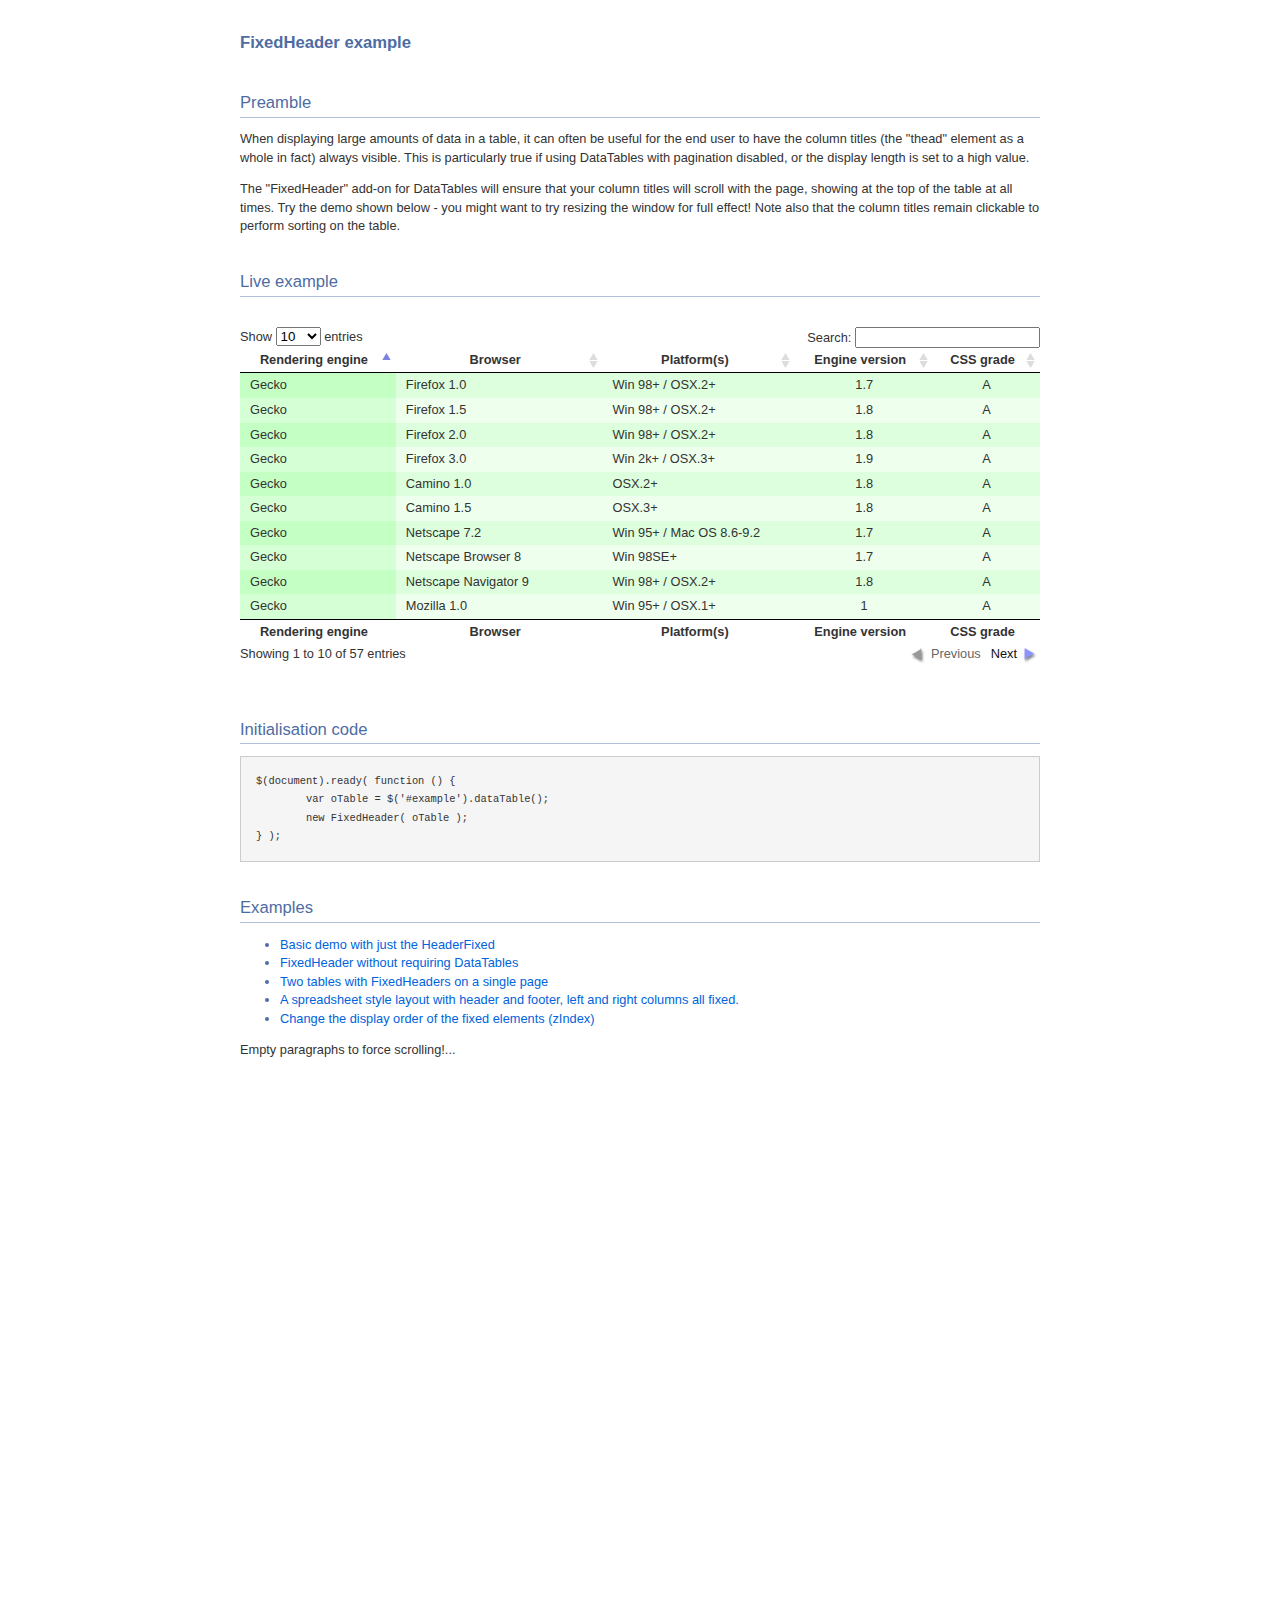
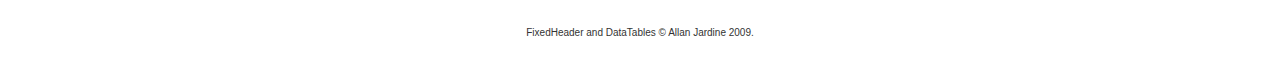
<file: src/main/app/docroot/datatables/extras/FixedHeader/index.html>
<!DOCTYPE HTML PUBLIC "-//W3C//DTD HTML 4.01//EN" "http://www.w3.org/TR/html4/strict.dtd">
<html>
	<head>
		<meta http-equiv="content-type" content="text/html; charset=utf-8">
		<link rel="shortcut icon" type="image/ico" href="http://www.sprymedia.co.uk/media/images/favicon.ico">
		
		<title>FixedHeader example</title>
		<style type="text/css" title="currentStyle">
			@import "../../media/css/demo_page.css";
			@import "../../media/css/demo_table.css";
			.FixedHeader_Cloned th { background-color: white; }
		</style>
		<script type="text/javascript" charset="utf-8" src="../../media/js/jquery.js"></script>
		<script type="text/javascript" charset="utf-8" src="../../media/js/jquery.dataTables.js"></script>
		<script type="text/javascript" charset="utf-8" src="js/FixedHeader.js"></script>
		<script type="text/javascript" charset="utf-8">
			$(document).ready( function () {
				var oTable = $('#example').dataTable();
				new FixedHeader( oTable );
			} );
		</script>
	</head>
	<body id="dt_example">
		<div id="container">
			<div class="full_width big">
				FixedHeader example
			</div>
			
			<h1>Preamble</h1>
			<p>When displaying large amounts of data in a table, it can often be useful for the end user to have the column titles (the "thead" element as a whole in fact) always visible. This is particularly true if using DataTables with pagination disabled, or the display length is set to a high value.</p>
			<p>The "FixedHeader" add-on for DataTables will ensure that your column titles will scroll with the page, showing at the top of the table at all times. Try the demo shown below - you might want to try resizing the window for full effect! Note also that the column titles remain clickable to perform sorting on the table.</p>
			
			<h1>Live example</h1>
			<div id="demo">
<table cellpadding="0" cellspacing="0" border="0" class="display" id="example">
	<thead>
		<tr>
			<th>Rendering engine</th>
			<th>Browser</th>
			<th>Platform(s)</th>
			<th>Engine version</th>
			<th>CSS grade</th>
		</tr>
	</thead>
	<tbody>
		<tr class="gradeX">
			<td>Trident</td>
			<td>Internet
				 Explorer 4.0</td>
			<td>Win 95+</td>
			<td class="center">4</td>
			<td class="center">X</td>
		</tr>
		<tr class="gradeC">
			<td>Trident</td>
			<td>Internet
				 Explorer 5.0</td>
			<td>Win 95+</td>
			<td class="center">5</td>
			<td class="center">C</td>
		</tr>
		<tr class="gradeA">
			<td>Trident</td>
			<td>Internet
				 Explorer 5.5</td>
			<td>Win 95+</td>
			<td class="center">5.5</td>
			<td class="center">A</td>
		</tr>
		<tr class="gradeA">
			<td>Trident</td>
			<td>Internet
				 Explorer 6</td>
			<td>Win 98+</td>
			<td class="center">6</td>
			<td class="center">A</td>
		</tr>
		<tr class="gradeA">
			<td>Trident</td>
			<td>Internet Explorer 7</td>
			<td>Win XP SP2+</td>
			<td class="center">7</td>
			<td class="center">A</td>
		</tr>
		<tr class="gradeA">
			<td>Trident</td>
			<td>AOL browser (AOL desktop)</td>
			<td>Win XP</td>
			<td class="center">6</td>
			<td class="center">A</td>
		</tr>
		<tr class="gradeA">
			<td>Gecko</td>
			<td>Firefox 1.0</td>
			<td>Win 98+ / OSX.2+</td>
			<td class="center">1.7</td>
			<td class="center">A</td>
		</tr>
		<tr class="gradeA">
			<td>Gecko</td>
			<td>Firefox 1.5</td>
			<td>Win 98+ / OSX.2+</td>
			<td class="center">1.8</td>
			<td class="center">A</td>
		</tr>
		<tr class="gradeA">
			<td>Gecko</td>
			<td>Firefox 2.0</td>
			<td>Win 98+ / OSX.2+</td>
			<td class="center">1.8</td>
			<td class="center">A</td>
		</tr>
		<tr class="gradeA">
			<td>Gecko</td>
			<td>Firefox 3.0</td>
			<td>Win 2k+ / OSX.3+</td>
			<td class="center">1.9</td>
			<td class="center">A</td>
		</tr>
		<tr class="gradeA">
			<td>Gecko</td>
			<td>Camino 1.0</td>
			<td>OSX.2+</td>
			<td class="center">1.8</td>
			<td class="center">A</td>
		</tr>
		<tr class="gradeA">
			<td>Gecko</td>
			<td>Camino 1.5</td>
			<td>OSX.3+</td>
			<td class="center">1.8</td>
			<td class="center">A</td>
		</tr>
		<tr class="gradeA">
			<td>Gecko</td>
			<td>Netscape 7.2</td>
			<td>Win 95+ / Mac OS 8.6-9.2</td>
			<td class="center">1.7</td>
			<td class="center">A</td>
		</tr>
		<tr class="gradeA">
			<td>Gecko</td>
			<td>Netscape Browser 8</td>
			<td>Win 98SE+</td>
			<td class="center">1.7</td>
			<td class="center">A</td>
		</tr>
		<tr class="gradeA">
			<td>Gecko</td>
			<td>Netscape Navigator 9</td>
			<td>Win 98+ / OSX.2+</td>
			<td class="center">1.8</td>
			<td class="center">A</td>
		</tr>
		<tr class="gradeA">
			<td>Gecko</td>
			<td>Mozilla 1.0</td>
			<td>Win 95+ / OSX.1+</td>
			<td class="center">1</td>
			<td class="center">A</td>
		</tr>
		<tr class="gradeA">
			<td>Gecko</td>
			<td>Mozilla 1.1</td>
			<td>Win 95+ / OSX.1+</td>
			<td class="center">1.1</td>
			<td class="center">A</td>
		</tr>
		<tr class="gradeA">
			<td>Gecko</td>
			<td>Mozilla 1.2</td>
			<td>Win 95+ / OSX.1+</td>
			<td class="center">1.2</td>
			<td class="center">A</td>
		</tr>
		<tr class="gradeA">
			<td>Gecko</td>
			<td>Mozilla 1.3</td>
			<td>Win 95+ / OSX.1+</td>
			<td class="center">1.3</td>
			<td class="center">A</td>
		</tr>
		<tr class="gradeA">
			<td>Gecko</td>
			<td>Mozilla 1.4</td>
			<td>Win 95+ / OSX.1+</td>
			<td class="center">1.4</td>
			<td class="center">A</td>
		</tr>
		<tr class="gradeA">
			<td>Gecko</td>
			<td>Mozilla 1.5</td>
			<td>Win 95+ / OSX.1+</td>
			<td class="center">1.5</td>
			<td class="center">A</td>
		</tr>
		<tr class="gradeA">
			<td>Gecko</td>
			<td>Mozilla 1.6</td>
			<td>Win 95+ / OSX.1+</td>
			<td class="center">1.6</td>
			<td class="center">A</td>
		</tr>
		<tr class="gradeA">
			<td>Gecko</td>
			<td>Mozilla 1.7</td>
			<td>Win 98+ / OSX.1+</td>
			<td class="center">1.7</td>
			<td class="center">A</td>
		</tr>
		<tr class="gradeA">
			<td>Gecko</td>
			<td>Mozilla 1.8</td>
			<td>Win 98+ / OSX.1+</td>
			<td class="center">1.8</td>
			<td class="center">A</td>
		</tr>
		<tr class="gradeA">
			<td>Gecko</td>
			<td>Seamonkey 1.1</td>
			<td>Win 98+ / OSX.2+</td>
			<td class="center">1.8</td>
			<td class="center">A</td>
		</tr>
		<tr class="gradeA">
			<td>Gecko</td>
			<td>Epiphany 2.20</td>
			<td>Gnome</td>
			<td class="center">1.8</td>
			<td class="center">A</td>
		</tr>
		<tr class="gradeA">
			<td>Webkit</td>
			<td>Safari 1.2</td>
			<td>OSX.3</td>
			<td class="center">125.5</td>
			<td class="center">A</td>
		</tr>
		<tr class="gradeA">
			<td>Webkit</td>
			<td>Safari 1.3</td>
			<td>OSX.3</td>
			<td class="center">312.8</td>
			<td class="center">A</td>
		</tr>
		<tr class="gradeA">
			<td>Webkit</td>
			<td>Safari 2.0</td>
			<td>OSX.4+</td>
			<td class="center">419.3</td>
			<td class="center">A</td>
		</tr>
		<tr class="gradeA">
			<td>Webkit</td>
			<td>Safari 3.0</td>
			<td>OSX.4+</td>
			<td class="center">522.1</td>
			<td class="center">A</td>
		</tr>
		<tr class="gradeA">
			<td>Webkit</td>
			<td>OmniWeb 5.5</td>
			<td>OSX.4+</td>
			<td class="center">420</td>
			<td class="center">A</td>
		</tr>
		<tr class="gradeA">
			<td>Webkit</td>
			<td>iPod Touch / iPhone</td>
			<td>iPod</td>
			<td class="center">420.1</td>
			<td class="center">A</td>
		</tr>
		<tr class="gradeA">
			<td>Webkit</td>
			<td>S60</td>
			<td>S60</td>
			<td class="center">413</td>
			<td class="center">A</td>
		</tr>
		<tr class="gradeA">
			<td>Presto</td>
			<td>Opera 7.0</td>
			<td>Win 95+ / OSX.1+</td>
			<td class="center">-</td>
			<td class="center">A</td>
		</tr>
		<tr class="gradeA">
			<td>Presto</td>
			<td>Opera 7.5</td>
			<td>Win 95+ / OSX.2+</td>
			<td class="center">-</td>
			<td class="center">A</td>
		</tr>
		<tr class="gradeA">
			<td>Presto</td>
			<td>Opera 8.0</td>
			<td>Win 95+ / OSX.2+</td>
			<td class="center">-</td>
			<td class="center">A</td>
		</tr>
		<tr class="gradeA">
			<td>Presto</td>
			<td>Opera 8.5</td>
			<td>Win 95+ / OSX.2+</td>
			<td class="center">-</td>
			<td class="center">A</td>
		</tr>
		<tr class="gradeA">
			<td>Presto</td>
			<td>Opera 9.0</td>
			<td>Win 95+ / OSX.3+</td>
			<td class="center">-</td>
			<td class="center">A</td>
		</tr>
		<tr class="gradeA">
			<td>Presto</td>
			<td>Opera 9.2</td>
			<td>Win 88+ / OSX.3+</td>
			<td class="center">-</td>
			<td class="center">A</td>
		</tr>
		<tr class="gradeA">
			<td>Presto</td>
			<td>Opera 9.5</td>
			<td>Win 88+ / OSX.3+</td>
			<td class="center">-</td>
			<td class="center">A</td>
		</tr>
		<tr class="gradeA">
			<td>Presto</td>
			<td>Opera for Wii</td>
			<td>Wii</td>
			<td class="center">-</td>
			<td class="center">A</td>
		</tr>
		<tr class="gradeA">
			<td>Presto</td>
			<td>Nokia N800</td>
			<td>N800</td>
			<td class="center">-</td>
			<td class="center">A</td>
		</tr>
		<tr class="gradeA">
			<td>Presto</td>
			<td>Nintendo DS browser</td>
			<td>Nintendo DS</td>
			<td class="center">8.5</td>
			<td class="center">C/A<sup>1</sup></td>
		</tr>
		<tr class="gradeC">
			<td>KHTML</td>
			<td>Konqureror 3.1</td>
			<td>KDE 3.1</td>
			<td class="center">3.1</td>
			<td class="center">C</td>
		</tr>
		<tr class="gradeA">
			<td>KHTML</td>
			<td>Konqureror 3.3</td>
			<td>KDE 3.3</td>
			<td class="center">3.3</td>
			<td class="center">A</td>
		</tr>
		<tr class="gradeA">
			<td>KHTML</td>
			<td>Konqureror 3.5</td>
			<td>KDE 3.5</td>
			<td class="center">3.5</td>
			<td class="center">A</td>
		</tr>
		<tr class="gradeX">
			<td>Tasman</td>
			<td>Internet Explorer 4.5</td>
			<td>Mac OS 8-9</td>
			<td class="center">-</td>
			<td class="center">X</td>
		</tr>
		<tr class="gradeC">
			<td>Tasman</td>
			<td>Internet Explorer 5.1</td>
			<td>Mac OS 7.6-9</td>
			<td class="center">1</td>
			<td class="center">C</td>
		</tr>
		<tr class="gradeC">
			<td>Tasman</td>
			<td>Internet Explorer 5.2</td>
			<td>Mac OS 8-X</td>
			<td class="center">1</td>
			<td class="center">C</td>
		</tr>
		<tr class="gradeA">
			<td>Misc</td>
			<td>NetFront 3.1</td>
			<td>Embedded devices</td>
			<td class="center">-</td>
			<td class="center">C</td>
		</tr>
		<tr class="gradeA">
			<td>Misc</td>
			<td>NetFront 3.4</td>
			<td>Embedded devices</td>
			<td class="center">-</td>
			<td class="center">A</td>
		</tr>
		<tr class="gradeX">
			<td>Misc</td>
			<td>Dillo 0.8</td>
			<td>Embedded devices</td>
			<td class="center">-</td>
			<td class="center">X</td>
		</tr>
		<tr class="gradeX">
			<td>Misc</td>
			<td>Links</td>
			<td>Text only</td>
			<td class="center">-</td>
			<td class="center">X</td>
		</tr>
		<tr class="gradeX">
			<td>Misc</td>
			<td>Lynx</td>
			<td>Text only</td>
			<td class="center">-</td>
			<td class="center">X</td>
		</tr>
		<tr class="gradeC">
			<td>Misc</td>
			<td>IE Mobile</td>
			<td>Windows Mobile 6</td>
			<td class="center">-</td>
			<td class="center">C</td>
		</tr>
		<tr class="gradeC">
			<td>Misc</td>
			<td>PSP browser</td>
			<td>PSP</td>
			<td class="center">-</td>
			<td class="center">C</td>
		</tr>
		<tr class="gradeU">
			<td>Other browsers</td>
			<td>All others</td>
			<td>-</td>
			<td class="center">-</td>
			<td class="center">U</td>
		</tr>
	</tbody>
	<tfoot>
		<tr>
			<th>Rendering engine</th>
			<th>Browser</th>
			<th>Platform(s)</th>
			<th>Engine version</th>
			<th>CSS grade</th>
		</tr>
	</tfoot>
</table>
			</div>
			<div class="spacer"></div>
			
			
			<h1>Initialisation code</h1>
			<pre>$(document).ready( function () {
	var oTable = $('#example').dataTable();
	new FixedHeader( oTable );
} );</pre>

			<h1>Examples</h1>
			<ul>
				<li><a href="index.html">Basic demo with just the HeaderFixed</a></li>
				<li><a href="html_table.html">FixedHeader without requiring DataTables</a></li>
				<li><a href="two_tables.html">Two tables with FixedHeaders on a single page</a></li>
				<li><a href="top_bottom_left_right.html">A spreadsheet style layout with header and footer, left and right columns all fixed.</a></li>
				<li><a href="zIndexes.html">Change the display order of the fixed elements (zIndex)</a></li>
			</ul>
		
			<p>Empty paragraphs to force scrolling!...</p>
			<p style="height:500px;">&nbsp;</p>
			
			
			<div id="footer" style="text-align:center;">
				<span style="font-size:10px;">
					FixedHeader and DataTables &copy; Allan Jardine 2009.<br>
				</span>
			</div>
		</div>
	</body>
</html>
</file>
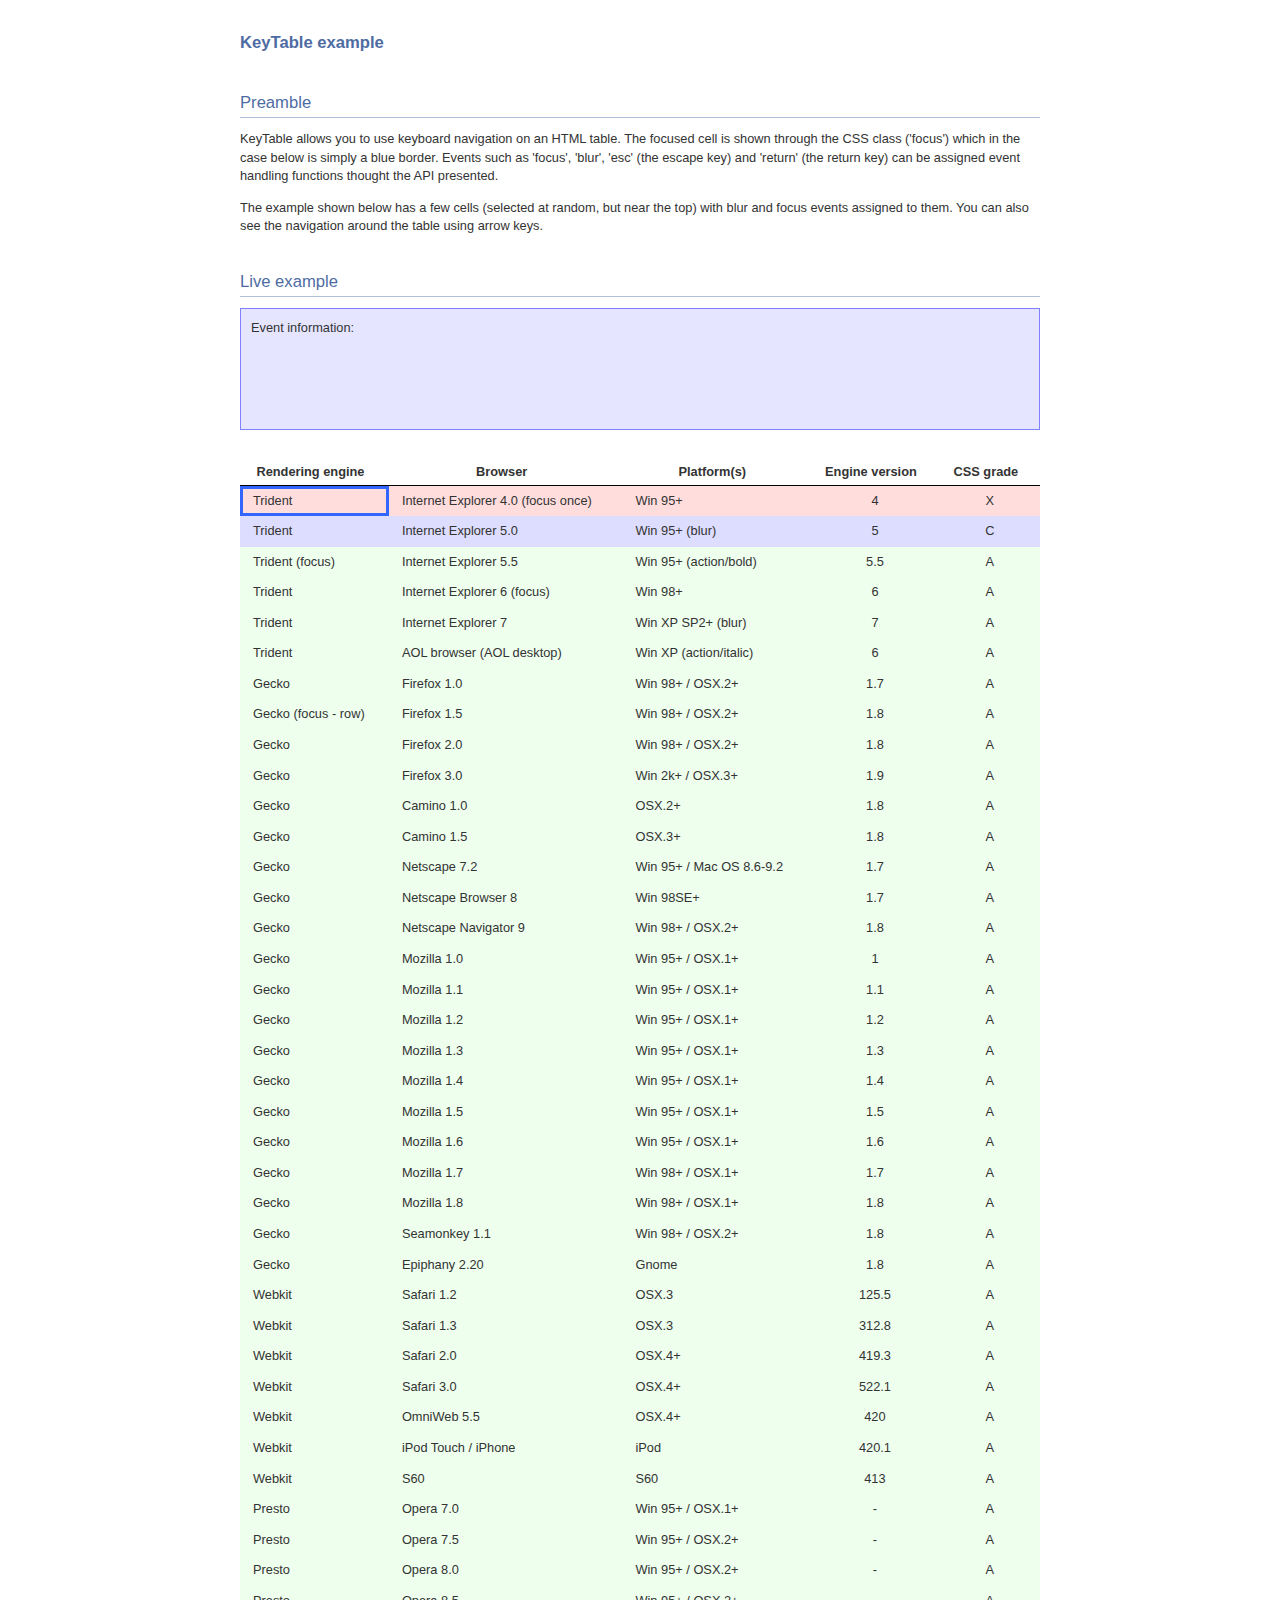
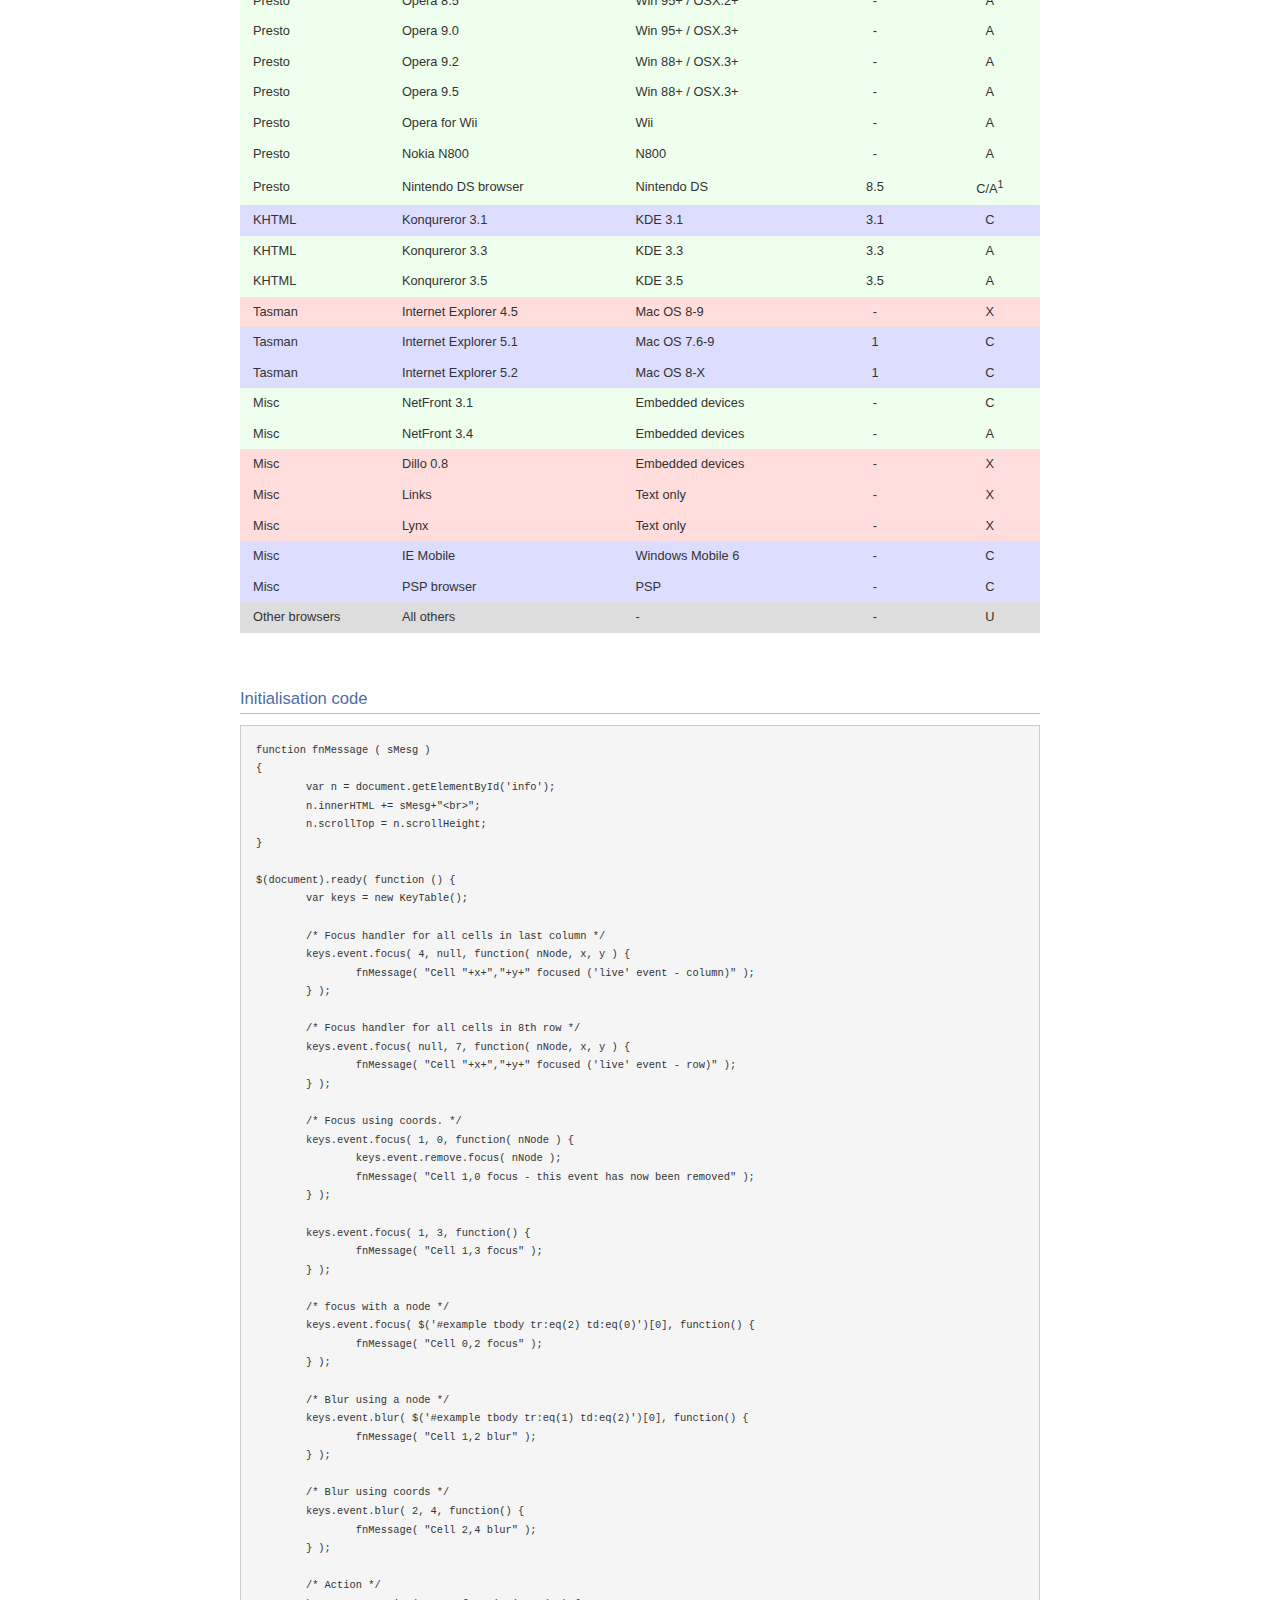
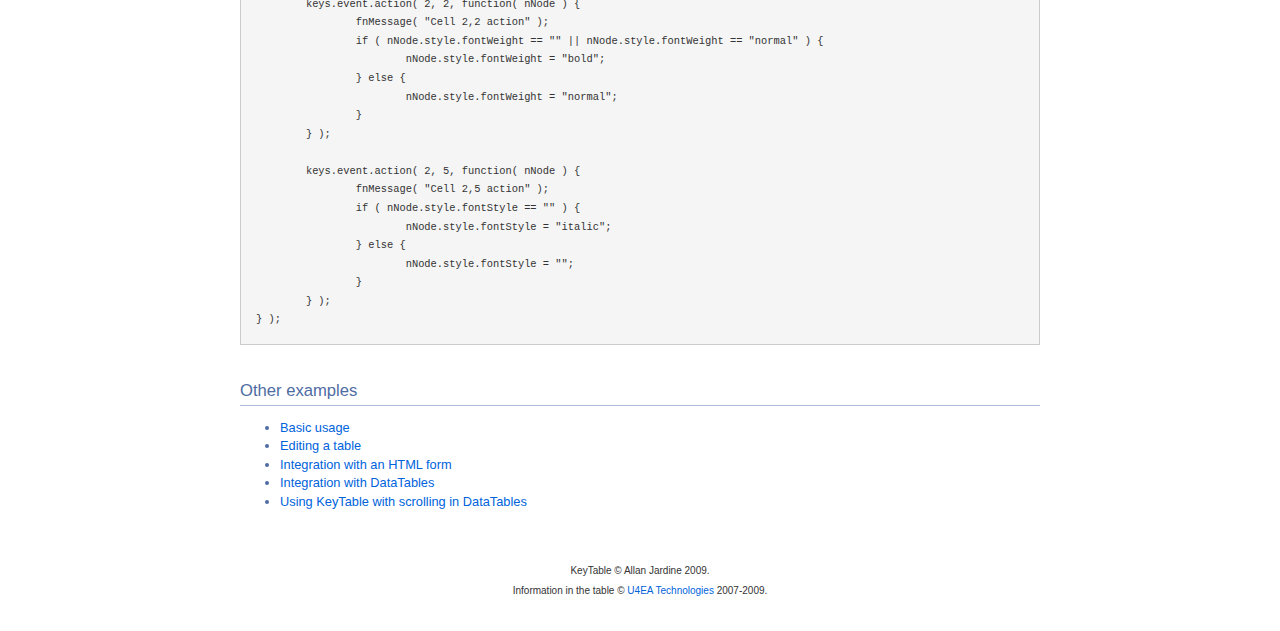
<file: src/main/app/docroot/datatables/extras/KeyTable/index.html>
<!DOCTYPE HTML PUBLIC "-//W3C//DTD HTML 4.01//EN" "http://www.w3.org/TR/html4/strict.dtd">
<html>
	<head>
		<meta http-equiv="content-type" content="text/html; charset=utf-8">
		<link rel="shortcut icon" type="image/ico" href="http://www.sprymedia.co.uk/media/images/favicon.ico">
		
		<title>KeyTables example</title>
		<style type="text/css" title="currentStyle">
			@import "../../media/css/demo_page.css";
			@import "../../media/css/demo_table.css";
		</style>
		<script type="text/javascript" charset="utf-8" src="../../media/js/jquery.js"></script>
		<script type="text/javascript" charset="utf-8" src="js/KeyTable.js"></script>
		<script type="text/javascript" charset="utf-8">
			function fnMessage ( sMesg )
			{
				var n = document.getElementById('info');
				n.innerHTML += sMesg+"<br>";
				n.scrollTop = n.scrollHeight;
			}
			
			$(document).ready( function () {
				var keys = new KeyTable();
				
				/* Focus handler for all cells in last column */
				keys.event.focus( 4, null, function( nNode, x, y ) {
					fnMessage( "Cell "+x+","+y+" focused ('live' event - column)" );
				} );
				
				/* Focus handler for all cells in 8th row */
				keys.event.focus( null, 7, function( nNode, x, y ) {
					fnMessage( "Cell "+x+","+y+" focused ('live' event - row)" );
				} );
				
				/* Focus using coords. */
				keys.event.focus( 1, 0, function( nNode ) {
					keys.event.remove.focus( nNode );
					fnMessage( "Cell 1,0 focus - this event has now been removed" );
				} );
				
				keys.event.focus( 1, 3, function() {
					fnMessage( "Cell 1,3 focus" );
				} );
				
				/* focus with a node */
				keys.event.focus( $('#example tbody tr:eq(2) td:eq(0)')[0], function() {
					fnMessage( "Cell 0,2 focus" );
				} );
				
				/* Blur using a node */
				keys.event.blur( $('#example tbody tr:eq(1) td:eq(2)')[0], function() {
					fnMessage( "Cell 1,2 blur" );
				} );
				
				/* Blur using coords */
				keys.event.blur( 2, 4, function() {
					fnMessage( "Cell 2,4 blur" );
				} );
				
				/* Action */
				keys.event.action( 2, 2, function( nNode ) {
					fnMessage( "Cell 2,2 action" );
					if ( nNode.style.fontWeight == "" || nNode.style.fontWeight == "normal" ) {
						nNode.style.fontWeight = "bold";
					} else {
						nNode.style.fontWeight = "normal";
					}
				} );
				
				keys.event.action( 2, 5, function( nNode ) {
					fnMessage( "Cell 2,5 action" );
					if ( nNode.style.fontStyle == "" ) {
						nNode.style.fontStyle = "italic";
					} else {
						nNode.style.fontStyle = "";
					}
				} );
			} );
		</script>
	</head>
	<body id="dt_example">
		<div id="container">
			<div class="full_width big">
				KeyTable example
			</div>
			
			<h1>Preamble</h1>
			<p>KeyTable allows you to use keyboard navigation on an HTML table. The focused cell is shown through the CSS class ('focus') which in the case below is simply a blue border. Events such as 'focus', 'blur', 'esc' (the escape key) and 'return' (the return key) can be assigned event handling functions thought the API presented.</p>
			<p>The example shown below has a few cells (selected at random, but near the top) with blur and focus events assigned to them. You can also see the navigation around the table using arrow keys.</p>
			
			<h1>Live example</h1>
			<div id="info" class="box">
				Event information:<br>
			</div>
			<div id="demo">
<table cellpadding="0" cellspacing="0" border="0" class="display KeyTable" id="example">
	<thead>
		<tr>
			<th>Rendering engine</th>
			<th>Browser</th>
			<th>Platform(s)</th>
			<th>Engine version</th>
			<th>CSS grade</th>
		</tr>
	</thead>
	<tbody>
		<tr class="gradeX">
			<td>Trident</td>
			<td>Internet Explorer 4.0 (focus once)</td>
			<td>Win 95+</td>
			<td class="center">4</td>
			<td class="center">X</td>
		</tr>
		<tr class="gradeC">
			<td>Trident</td>
			<td>Internet Explorer 5.0</td>
			<td>Win 95+ (blur)</td>
			<td class="center">5</td>
			<td class="center">C</td>
		</tr>
		<tr class="gradeA">
			<td>Trident (focus)</td>
			<td>Internet Explorer 5.5</td>
			<td>Win 95+ (action/bold)</td>
			<td class="center">5.5</td>
			<td class="center">A</td>
		</tr>
		<tr class="gradeA">
			<td>Trident</td>
			<td>Internet Explorer 6 (focus)</td>
			<td>Win 98+</td>
			<td class="center">6</td>
			<td class="center">A</td>
		</tr>
		<tr class="gradeA">
			<td>Trident</td>
			<td>Internet Explorer 7</td>
			<td>Win XP SP2+ (blur)</td>
			<td class="center">7</td>
			<td class="center">A</td>
		</tr>
		<tr class="gradeA">
			<td>Trident</td>
			<td>AOL browser (AOL desktop)</td>
			<td>Win XP (action/italic)</td>
			<td class="center">6</td>
			<td class="center">A</td>
		</tr>
		<tr class="gradeA">
			<td>Gecko</td>
			<td>Firefox 1.0</td>
			<td>Win 98+ / OSX.2+</td>
			<td class="center">1.7</td>
			<td class="center">A</td>
		</tr>
		<tr class="gradeA">
			<td>Gecko (focus - row)</td>
			<td>Firefox 1.5</td>
			<td>Win 98+ / OSX.2+</td>
			<td class="center">1.8</td>
			<td class="center">A</td>
		</tr>
		<tr class="gradeA">
			<td>Gecko</td>
			<td>Firefox 2.0</td>
			<td>Win 98+ / OSX.2+</td>
			<td class="center">1.8</td>
			<td class="center">A</td>
		</tr>
		<tr class="gradeA">
			<td>Gecko</td>
			<td>Firefox 3.0</td>
			<td>Win 2k+ / OSX.3+</td>
			<td class="center">1.9</td>
			<td class="center">A</td>
		</tr>
		<tr class="gradeA">
			<td>Gecko</td>
			<td>Camino 1.0</td>
			<td>OSX.2+</td>
			<td class="center">1.8</td>
			<td class="center">A</td>
		</tr>
		<tr class="gradeA">
			<td>Gecko</td>
			<td>Camino 1.5</td>
			<td>OSX.3+</td>
			<td class="center">1.8</td>
			<td class="center">A</td>
		</tr>
		<tr class="gradeA">
			<td>Gecko</td>
			<td>Netscape 7.2</td>
			<td>Win 95+ / Mac OS 8.6-9.2</td>
			<td class="center">1.7</td>
			<td class="center">A</td>
		</tr>
		<tr class="gradeA">
			<td>Gecko</td>
			<td>Netscape Browser 8</td>
			<td>Win 98SE+</td>
			<td class="center">1.7</td>
			<td class="center">A</td>
		</tr>
		<tr class="gradeA">
			<td>Gecko</td>
			<td>Netscape Navigator 9</td>
			<td>Win 98+ / OSX.2+</td>
			<td class="center">1.8</td>
			<td class="center">A</td>
		</tr>
		<tr class="gradeA">
			<td>Gecko</td>
			<td>Mozilla 1.0</td>
			<td>Win 95+ / OSX.1+</td>
			<td class="center">1</td>
			<td class="center">A</td>
		</tr>
		<tr class="gradeA">
			<td>Gecko</td>
			<td>Mozilla 1.1</td>
			<td>Win 95+ / OSX.1+</td>
			<td class="center">1.1</td>
			<td class="center">A</td>
		</tr>
		<tr class="gradeA">
			<td>Gecko</td>
			<td>Mozilla 1.2</td>
			<td>Win 95+ / OSX.1+</td>
			<td class="center">1.2</td>
			<td class="center">A</td>
		</tr>
		<tr class="gradeA">
			<td>Gecko</td>
			<td>Mozilla 1.3</td>
			<td>Win 95+ / OSX.1+</td>
			<td class="center">1.3</td>
			<td class="center">A</td>
		</tr>
		<tr class="gradeA">
			<td>Gecko</td>
			<td>Mozilla 1.4</td>
			<td>Win 95+ / OSX.1+</td>
			<td class="center">1.4</td>
			<td class="center">A</td>
		</tr>
		<tr class="gradeA">
			<td>Gecko</td>
			<td>Mozilla 1.5</td>
			<td>Win 95+ / OSX.1+</td>
			<td class="center">1.5</td>
			<td class="center">A</td>
		</tr>
		<tr class="gradeA">
			<td>Gecko</td>
			<td>Mozilla 1.6</td>
			<td>Win 95+ / OSX.1+</td>
			<td class="center">1.6</td>
			<td class="center">A</td>
		</tr>
		<tr class="gradeA">
			<td>Gecko</td>
			<td>Mozilla 1.7</td>
			<td>Win 98+ / OSX.1+</td>
			<td class="center">1.7</td>
			<td class="center">A</td>
		</tr>
		<tr class="gradeA">
			<td>Gecko</td>
			<td>Mozilla 1.8</td>
			<td>Win 98+ / OSX.1+</td>
			<td class="center">1.8</td>
			<td class="center">A</td>
		</tr>
		<tr class="gradeA">
			<td>Gecko</td>
			<td>Seamonkey 1.1</td>
			<td>Win 98+ / OSX.2+</td>
			<td class="center">1.8</td>
			<td class="center">A</td>
		</tr>
		<tr class="gradeA">
			<td>Gecko</td>
			<td>Epiphany 2.20</td>
			<td>Gnome</td>
			<td class="center">1.8</td>
			<td class="center">A</td>
		</tr>
		<tr class="gradeA">
			<td>Webkit</td>
			<td>Safari 1.2</td>
			<td>OSX.3</td>
			<td class="center">125.5</td>
			<td class="center">A</td>
		</tr>
		<tr class="gradeA">
			<td>Webkit</td>
			<td>Safari 1.3</td>
			<td>OSX.3</td>
			<td class="center">312.8</td>
			<td class="center">A</td>
		</tr>
		<tr class="gradeA">
			<td>Webkit</td>
			<td>Safari 2.0</td>
			<td>OSX.4+</td>
			<td class="center">419.3</td>
			<td class="center">A</td>
		</tr>
		<tr class="gradeA">
			<td>Webkit</td>
			<td>Safari 3.0</td>
			<td>OSX.4+</td>
			<td class="center">522.1</td>
			<td class="center">A</td>
		</tr>
		<tr class="gradeA">
			<td>Webkit</td>
			<td>OmniWeb 5.5</td>
			<td>OSX.4+</td>
			<td class="center">420</td>
			<td class="center">A</td>
		</tr>
		<tr class="gradeA">
			<td>Webkit</td>
			<td>iPod Touch / iPhone</td>
			<td>iPod</td>
			<td class="center">420.1</td>
			<td class="center">A</td>
		</tr>
		<tr class="gradeA">
			<td>Webkit</td>
			<td>S60</td>
			<td>S60</td>
			<td class="center">413</td>
			<td class="center">A</td>
		</tr>
		<tr class="gradeA">
			<td>Presto</td>
			<td>Opera 7.0</td>
			<td>Win 95+ / OSX.1+</td>
			<td class="center">-</td>
			<td class="center">A</td>
		</tr>
		<tr class="gradeA">
			<td>Presto</td>
			<td>Opera 7.5</td>
			<td>Win 95+ / OSX.2+</td>
			<td class="center">-</td>
			<td class="center">A</td>
		</tr>
		<tr class="gradeA">
			<td>Presto</td>
			<td>Opera 8.0</td>
			<td>Win 95+ / OSX.2+</td>
			<td class="center">-</td>
			<td class="center">A</td>
		</tr>
		<tr class="gradeA">
			<td>Presto</td>
			<td>Opera 8.5</td>
			<td>Win 95+ / OSX.2+</td>
			<td class="center">-</td>
			<td class="center">A</td>
		</tr>
		<tr class="gradeA">
			<td>Presto</td>
			<td>Opera 9.0</td>
			<td>Win 95+ / OSX.3+</td>
			<td class="center">-</td>
			<td class="center">A</td>
		</tr>
		<tr class="gradeA">
			<td>Presto</td>
			<td>Opera 9.2</td>
			<td>Win 88+ / OSX.3+</td>
			<td class="center">-</td>
			<td class="center">A</td>
		</tr>
		<tr class="gradeA">
			<td>Presto</td>
			<td>Opera 9.5</td>
			<td>Win 88+ / OSX.3+</td>
			<td class="center">-</td>
			<td class="center">A</td>
		</tr>
		<tr class="gradeA">
			<td>Presto</td>
			<td>Opera for Wii</td>
			<td>Wii</td>
			<td class="center">-</td>
			<td class="center">A</td>
		</tr>
		<tr class="gradeA">
			<td>Presto</td>
			<td>Nokia N800</td>
			<td>N800</td>
			<td class="center">-</td>
			<td class="center">A</td>
		</tr>
		<tr class="gradeA">
			<td>Presto</td>
			<td>Nintendo DS browser</td>
			<td>Nintendo DS</td>
			<td class="center">8.5</td>
			<td class="center">C/A<sup>1</sup></td>
		</tr>
		<tr class="gradeC">
			<td>KHTML</td>
			<td>Konqureror 3.1</td>
			<td>KDE 3.1</td>
			<td class="center">3.1</td>
			<td class="center">C</td>
		</tr>
		<tr class="gradeA">
			<td>KHTML</td>
			<td>Konqureror 3.3</td>
			<td>KDE 3.3</td>
			<td class="center">3.3</td>
			<td class="center">A</td>
		</tr>
		<tr class="gradeA">
			<td>KHTML</td>
			<td>Konqureror 3.5</td>
			<td>KDE 3.5</td>
			<td class="center">3.5</td>
			<td class="center">A</td>
		</tr>
		<tr class="gradeX">
			<td>Tasman</td>
			<td>Internet Explorer 4.5</td>
			<td>Mac OS 8-9</td>
			<td class="center">-</td>
			<td class="center">X</td>
		</tr>
		<tr class="gradeC">
			<td>Tasman</td>
			<td>Internet Explorer 5.1</td>
			<td>Mac OS 7.6-9</td>
			<td class="center">1</td>
			<td class="center">C</td>
		</tr>
		<tr class="gradeC">
			<td>Tasman</td>
			<td>Internet Explorer 5.2</td>
			<td>Mac OS 8-X</td>
			<td class="center">1</td>
			<td class="center">C</td>
		</tr>
		<tr class="gradeA">
			<td>Misc</td>
			<td>NetFront 3.1</td>
			<td>Embedded devices</td>
			<td class="center">-</td>
			<td class="center">C</td>
		</tr>
		<tr class="gradeA">
			<td>Misc</td>
			<td>NetFront 3.4</td>
			<td>Embedded devices</td>
			<td class="center">-</td>
			<td class="center">A</td>
		</tr>
		<tr class="gradeX">
			<td>Misc</td>
			<td>Dillo 0.8</td>
			<td>Embedded devices</td>
			<td class="center">-</td>
			<td class="center">X</td>
		</tr>
		<tr class="gradeX">
			<td>Misc</td>
			<td>Links</td>
			<td>Text only</td>
			<td class="center">-</td>
			<td class="center">X</td>
		</tr>
		<tr class="gradeX">
			<td>Misc</td>
			<td>Lynx</td>
			<td>Text only</td>
			<td class="center">-</td>
			<td class="center">X</td>
		</tr>
		<tr class="gradeC">
			<td>Misc</td>
			<td>IE Mobile</td>
			<td>Windows Mobile 6</td>
			<td class="center">-</td>
			<td class="center">C</td>
		</tr>
		<tr class="gradeC">
			<td>Misc</td>
			<td>PSP browser</td>
			<td>PSP</td>
			<td class="center">-</td>
			<td class="center">C</td>
		</tr>
		<tr class="gradeU">
			<td>Other browsers</td>
			<td>All others</td>
			<td>-</td>
			<td class="center">-</td>
			<td class="center">U</td>
		</tr>
	</tbody>
</table>
			</div>
			<div class="spacer"></div>
			
			
			<h1>Initialisation code</h1>
			<pre>function fnMessage ( sMesg )
{
	var n = document.getElementById('info');
	n.innerHTML += sMesg+"&lt;br&gt;";
	n.scrollTop = n.scrollHeight;
}

$(document).ready( function () {
	var keys = new KeyTable();
	
	/* Focus handler for all cells in last column */
	keys.event.focus( 4, null, function( nNode, x, y ) {
		fnMessage( "Cell "+x+","+y+" focused ('live' event - column)" );
	} );
	
	/* Focus handler for all cells in 8th row */
	keys.event.focus( null, 7, function( nNode, x, y ) {
		fnMessage( "Cell "+x+","+y+" focused ('live' event - row)" );
	} );
	
	/* Focus using coords. */
	keys.event.focus( 1, 0, function( nNode ) {
		keys.event.remove.focus( nNode );
		fnMessage( "Cell 1,0 focus - this event has now been removed" );
	} );
	
	keys.event.focus( 1, 3, function() {
		fnMessage( "Cell 1,3 focus" );
	} );
	
	/* focus with a node */
	keys.event.focus( $('#example tbody tr:eq(2) td:eq(0)')[0], function() {
		fnMessage( "Cell 0,2 focus" );
	} );
	
	/* Blur using a node */
	keys.event.blur( $('#example tbody tr:eq(1) td:eq(2)')[0], function() {
		fnMessage( "Cell 1,2 blur" );
	} );
	
	/* Blur using coords */
	keys.event.blur( 2, 4, function() {
		fnMessage( "Cell 2,4 blur" );
	} );
	
	/* Action */
	keys.event.action( 2, 2, function( nNode ) {
		fnMessage( "Cell 2,2 action" );
		if ( nNode.style.fontWeight == "" || nNode.style.fontWeight == "normal" ) {
			nNode.style.fontWeight = "bold";
		} else {
			nNode.style.fontWeight = "normal";
		}
	} );
	
	keys.event.action( 2, 5, function( nNode ) {
		fnMessage( "Cell 2,5 action" );
		if ( nNode.style.fontStyle == "" ) {
			nNode.style.fontStyle = "italic";
		} else {
			nNode.style.fontStyle = "";
		}
	} );
} );</pre>
			
			
			<h1>Other examples</h1>
			<ul>
				<li><a href="index.html">Basic usage</a></li>
				<li><a href="editing.html">Editing a table</a></li>
				<li><a href="form.html">Integration with an HTML form</a></li>
				<li><a href="datatable.html">Integration with DataTables</a></li>
				<li><a href="datatable_scrolling.html">Using KeyTable with scrolling in DataTables</a></li>
			</ul>
			
			<div id="footer" style="text-align:center;">
				<span style="font-size:10px;">
					KeyTable &copy; Allan Jardine 2009.<br>
					Information in the table &copy; <a href="http://www.u4eatech.com">U4EA Technologies</a> 2007-2009.</span>
			</div>
		</div>
	</body>
</html>
</file>
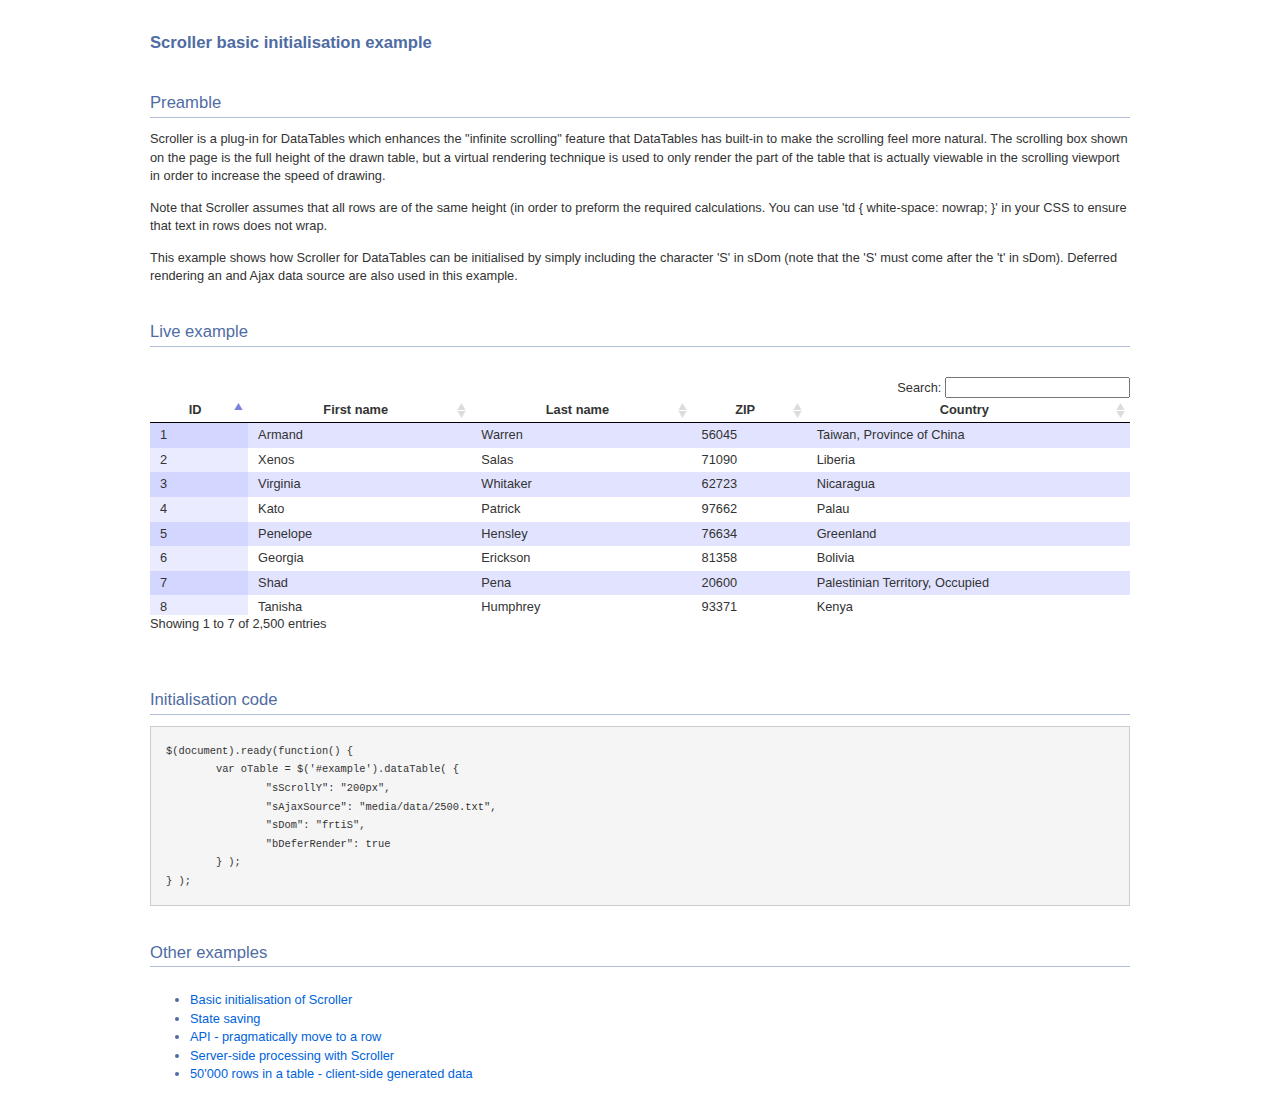
<file: src/main/app/docroot/datatables/extras/Scroller/index.html>
<!DOCTYPE HTML PUBLIC "-//W3C//DTD HTML 4.01//EN" "http://www.w3.org/TR/html4/strict.dtd">
<html>
	<head>
		<meta http-equiv="content-type" content="text/html; charset=utf-8" />
		<link rel="shortcut icon" type="image/ico" href="http://www.datatables.net/favicon.ico" />
		
		<title>DataTables example</title>
		<style type="text/css">
			@import "../../media/css/demo_page.css";
			@import "../../media/css/demo_table.css";
			@import "media/css/dataTables.scroller.css";
		</style>
		<script type="text/javascript" language="javascript" src="../../media/js/jquery.js"></script>
		<script type="text/javascript" language="javascript" src="../../media/js/jquery.dataTables.js"></script>
		<script type="text/javascript" language="javascript" src="media/js/dataTables.scroller.js"></script>
		<script type="text/javascript" charset="utf-8">
			$(document).ready(function() {
				var oTable = $('#example').dataTable( {
					"sScrollY": "192px",
					"sAjaxSource": "media/data/2500.txt",
					"sDom": "frtiS",
					"bDeferRender": true
				} );
			} );
		</script>
	</head>
	<body id="dt_example">
		<div id="container" style="width:980px">
			<div class="full_width big">
				Scroller basic initialisation example
			</div>
			
			<h1>Preamble</h1>
			<p>Scroller is a plug-in for DataTables which enhances the "infinite scrolling" feature that DataTables has built-in to make the scrolling feel more natural. The scrolling box shown on the page is the full height of the drawn table, but a virtual rendering technique is used to only render the part of the table that is actually viewable in the scrolling viewport in order to increase the speed of drawing.</p>
			<p>Note that Scroller assumes that all rows are of the same height (in order to preform the required calculations. You can use 'td { white-space: nowrap; }' in your CSS to ensure that text in rows does not wrap.</p>
			<p>This example shows how Scroller for DataTables can be initialised by simply including the character 'S' in sDom (note that the 'S' must come after the 't' in sDom). Deferred rendering an and Ajax data source are also used in this example.</p>
			
			<h1>Live example</h1>
			<div id="demo">
<table cellpadding="0" cellspacing="0" border="0" class="display" id="example">
	<thead>
		<tr>
			<th>ID</th>
			<th>First name</th>
			<th>Last name</th>
			<th>ZIP</th>
			<th width="33%">Country</th>
		</tr>
	</thead>
</table>
			</div>
			<div class="spacer"></div>
			
			
			<h1>Initialisation code</h1>
			<pre>$(document).ready(function() {
	var oTable = $('#example').dataTable( {
		"sScrollY": "200px",
		"sAjaxSource": "media/data/2500.txt",
		"sDom": "frtiS",
		"bDeferRender": true
	} );
} );</pre>
			
			
			<h1>Other examples</h1>
			<div class="demo_links">
				<ul>
					<li><a href="index.html">Basic initialisation of Scroller</a></li>
					<li><a href="state_saving.html">State saving</a></li>
					<li><a href="api_scrolling.html">API - pragmatically move to a row</a></li>
					<li><a href="server-side_processing.html">Server-side processing with Scroller</a></li>
					<li><a href="large_js_source.html">50'000 rows in a table - client-side generated data</a></li>
				</ul>
			</div>
			
		</div>
	</body>
</html>
</file>
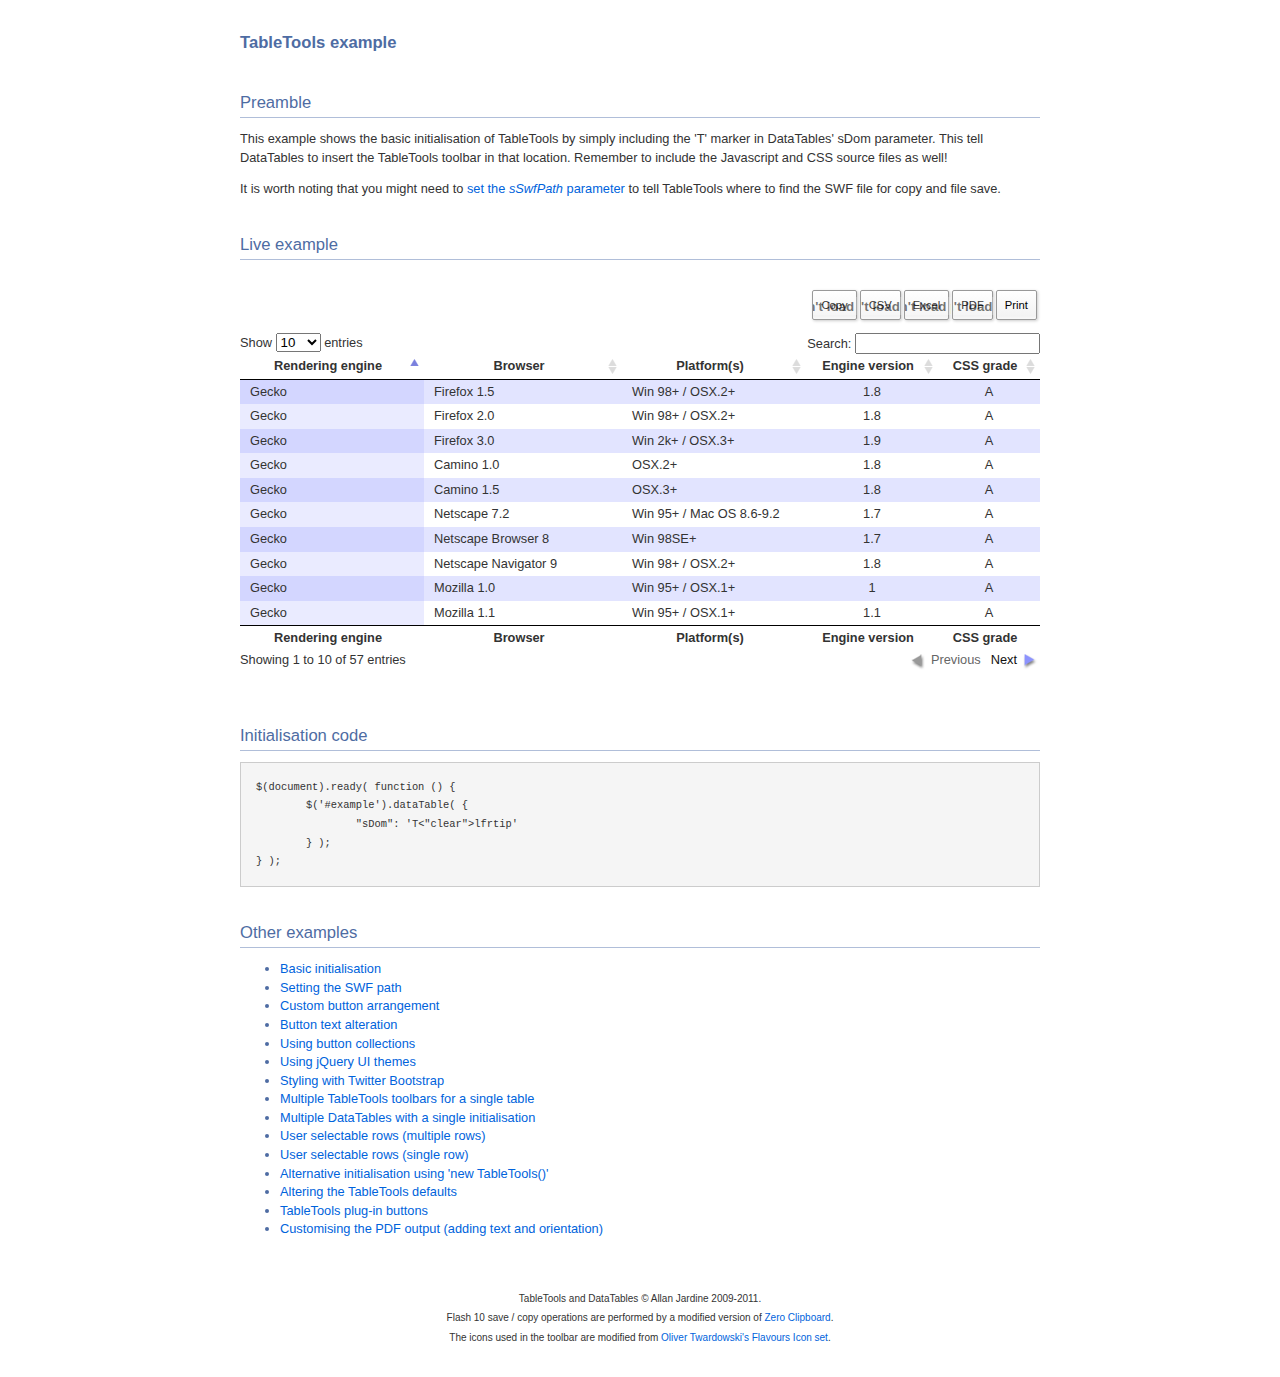
<file: src/main/app/docroot/datatables/extras/TableTools/index.html>
<!DOCTYPE HTML PUBLIC "-//W3C//DTD HTML 4.01//EN" "http://www.w3.org/TR/html4/strict.dtd">
<html>
	<head>
		<meta http-equiv="content-type" content="text/html; charset=utf-8">
		<link rel="shortcut icon" type="image/ico" href="http://www.sprymedia.co.uk/media/images/favicon.ico">
		
		<title>TableTools example</title>
		<style type="text/css" title="currentStyle">
			@import "../../media/css/demo_page.css";
			@import "../../media/css/demo_table.css";
			@import "media/css/TableTools.css";
		</style>
		<script type="text/javascript" charset="utf-8" src="../../media/js/jquery.js"></script>
		<script type="text/javascript" charset="utf-8" src="../../media/js/jquery.dataTables.js"></script>
		<script type="text/javascript" charset="utf-8" src="media/js/ZeroClipboard.js"></script>
		<script type="text/javascript" charset="utf-8" src="media/js/TableTools.js"></script>
		<script type="text/javascript" charset="utf-8">
			$(document).ready( function () {
				$('#example').dataTable( {
					"sDom": 'T<"clear">lfrtip'
				} );
			} );
		</script>
	</head>
	<body id="dt_example">
		<div id="container">
			<div class="full_width big">
				TableTools example
			</div>
			
			<h1>Preamble</h1>
			<p>This example shows the basic initialisation of TableTools by simply including the 'T' marker in DataTables' sDom parameter. This tell DataTables to insert the TableTools toolbar in that location. Remember to include the Javascript and CSS source files as well!</p>
			<p>It is worth noting that you might need to <a href="swf_path.html">set the <i>sSwfPath</i> parameter</a> to tell TableTools where to find the SWF file for copy and file save.</p>
			
			<h1>Live example</h1>
			<div id="demo">
<table cellpadding="0" cellspacing="0" border="0" class="display" id="example">
	<thead>
		<tr>
			<th>Rendering engine</th>
			<th>Browser</th>
			<th>Platform(s)</th>
			<th>Engine version</th>
			<th>CSS grade</th>
		</tr>
	</thead>
	<tfoot>
		<tr>
			<th>Rendering engine</th>
			<th>Browser</th>
			<th>Platform(s)</th>
			<th>Engine version</th>
			<th>CSS grade</th>
		</tr>
	</tfoot>
	<tbody>
		<tr class="odd_gradeX">
			<td>Trident</td>
			<td>Internet Explorer 4.0</td>
			<td>Win 95+ (Entity: &amp;)</td>
			<td class="center">4</td>
			<td class="center">X</td>
		</tr>
		<tr class="even_gradeC">
			<td>Trident</td>
			<td>Internet Explorer 5.0</td>
			<td>Win 95+</td>
			<td class="center">5</td>
			<td class="center">C</td>
		</tr>
		<tr class="odd_gradeA">
			<td>Trident</td>
			<td>Internet Explorer 5.5</td>
			<td>Win 95+</td>
			<td class="center">5.5</td>
			<td class="center">A</td>
		</tr>
		<tr class="even_gradeA">
			<td>Trident</td>
			<td>Internet Explorer 6</td>
			<td>Win 98+</td>
			<td class="center">6</td>
			<td class="center">A</td>
		</tr>
		<tr class="odd_gradeA">
			<td>Trident</td>
			<td>Internet Explorer 7</td>
			<td>Win XP SP2+</td>
			<td class="center">7</td>
			<td class="center">A</td>
		</tr>
		<tr class="even_gradeA">
			<td>Trident</td>
			<td>AOL browser (AOL desktop)</td>
			<td>Win XP</td>
			<td class="center">6</td>
			<td class="center">A</td>
		</tr>
		<tr class="odd_gradeA">
			<td>Gecko (UTF-8: $¢€ היצוא)</td>
			<td>Firefox 1.0</td>
			<td>Win 98+ / OSX.2+</td>
			<td class="center">1.7</td>
			<td class="center">A</td>
		</tr>
		<tr class="even_gradeA">
			<td>Gecko</td>
			<td>Firefox 1.5</td>
			<td>Win 98+ / OSX.2+</td>
			<td class="center">1.8</td>
			<td class="center">A</td>
		</tr>
		<tr class="odd_gradeA">
			<td>Gecko</td>
			<td>Firefox 2.0</td>
			<td>Win 98+ / OSX.2+</td>
			<td class="center">1.8</td>
			<td class="center">A</td>
		</tr>
		<tr class="even_gradeA">
			<td>Gecko</td>
			<td>Firefox 3.0</td>
			<td>Win 2k+ / OSX.3+</td>
			<td class="center">1.9</td>
			<td class="center">A</td>
		</tr>
		<tr class="odd_gradeA">
			<td>Gecko</td>
			<td>Camino 1.0</td>
			<td>OSX.2+</td>
			<td class="center">1.8</td>
			<td class="center">A</td>
		</tr>
		<tr class="even_gradeA">
			<td>Gecko</td>
			<td>Camino 1.5</td>
			<td>OSX.3+</td>
			<td class="center">1.8</td>
			<td class="center">A</td>
		</tr>
		<tr class="odd_gradeA">
			<td>Gecko</td>
			<td>Netscape 7.2</td>
			<td>Win 95+ / Mac OS 8.6-9.2</td>
			<td class="center">1.7</td>
			<td class="center">A</td>
		</tr>
		<tr class="even_gradeA">
			<td>Gecko</td>
			<td>Netscape Browser 8</td>
			<td>Win 98SE+</td>
			<td class="center">1.7</td>
			<td class="center">A</td>
		</tr>
		<tr class="odd_gradeA">
			<td>Gecko</td>
			<td>Netscape Navigator 9</td>
			<td>Win 98+ / OSX.2+</td>
			<td class="center">1.8</td>
			<td class="center">A</td>
		</tr>
		<tr class="even_gradeA">
			<td>Gecko</td>
			<td>Mozilla 1.0</td>
			<td>Win 95+ / OSX.1+</td>
			<td class="center">1</td>
			<td class="center">A</td>
		</tr>
		<tr class="odd_gradeA">
			<td>Gecko</td>
			<td>Mozilla 1.1</td>
			<td>Win 95+ / OSX.1+</td>
			<td class="center">1.1</td>
			<td class="center">A</td>
		</tr>
		<tr class="even_gradeA">
			<td>Gecko</td>
			<td>Mozilla 1.2</td>
			<td>Win 95+ / OSX.1+</td>
			<td class="center">1.2</td>
			<td class="center">A</td>
		</tr>
		<tr class="odd_gradeA">
			<td>Gecko</td>
			<td>Mozilla 1.3</td>
			<td>Win 95+ / OSX.1+</td>
			<td class="center">1.3</td>
			<td class="center">A</td>
		</tr>
		<tr class="even_gradeA">
			<td>Gecko</td>
			<td>Mozilla 1.4</td>
			<td>Win 95+ / OSX.1+</td>
			<td class="center">1.4</td>
			<td class="center">A</td>
		</tr>
		<tr class="odd_gradeA">
			<td>Gecko</td>
			<td>Mozilla 1.5</td>
			<td>Win 95+ / OSX.1+</td>
			<td class="center">1.5</td>
			<td class="center">A</td>
		</tr>
		<tr class="even_gradeA">
			<td>Gecko</td>
			<td>Mozilla 1.6</td>
			<td>Win 95+ / OSX.1+</td>
			<td class="center">1.6</td>
			<td class="center">A</td>
		</tr>
		<tr class="odd_gradeA">
			<td>Gecko</td>
			<td>Mozilla 1.7</td>
			<td>Win 98+ / OSX.1+</td>
			<td class="center">1.7</td>
			<td class="center">A</td>
		</tr>
		<tr class="even_gradeA">
			<td>Gecko</td>
			<td>Mozilla 1.8</td>
			<td>Win 98+ / OSX.1+</td>
			<td class="center">1.8</td>
			<td class="center">A</td>
		</tr>
		<tr class="odd_gradeA">
			<td>Gecko</td>
			<td>Seamonkey 1.1</td>
			<td>Win 98+ / OSX.2+</td>
			<td class="center">1.8</td>
			<td class="center">A</td>
		</tr>
		<tr class="even_gradeA">
			<td>Gecko</td>
			<td>Epiphany 2.20</td>
			<td>Gnome</td>
			<td class="center">1.8</td>
			<td class="center">A</td>
		</tr>
		<tr class="odd_gradeA">
			<td>Webkit</td>
			<td>Safari 1.2</td>
			<td>OSX.3</td>
			<td class="center">125.5</td>
			<td class="center">A</td>
		</tr>
		<tr class="even_gradeA">
			<td>Webkit</td>
			<td>Safari 1.3</td>
			<td>OSX.3</td>
			<td class="center">312.8</td>
			<td class="center">A</td>
		</tr>
		<tr class="odd_gradeA">
			<td>Webkit</td>
			<td>Safari 2.0</td>
			<td>OSX.4+</td>
			<td class="center">419.3</td>
			<td class="center">A</td>
		</tr>
		<tr class="even_gradeA">
			<td>Webkit</td>
			<td>Safari 3.0</td>
			<td>OSX.4+</td>
			<td class="center">522.1</td>
			<td class="center">A</td>
		</tr>
		<tr class="odd_gradeA">
			<td>Webkit</td>
			<td>OmniWeb 5.5</td>
			<td>OSX.4+</td>
			<td class="center">420</td>
			<td class="center">A</td>
		</tr>
		<tr class="even_gradeA">
			<td>Webkit</td>
			<td>iPod Touch / iPhone</td>
			<td>iPod</td>
			<td class="center">420.1</td>
			<td class="center">A</td>
		</tr>
		<tr class="odd_gradeA">
			<td>Webkit</td>
			<td>S60</td>
			<td>S60</td>
			<td class="center">413</td>
			<td class="center">A</td>
		</tr>
		<tr class="even_gradeA">
			<td>Presto</td>
			<td>Opera 7.0</td>
			<td>Win 95+ / OSX.1+</td>
			<td class="center">-</td>
			<td class="center">A</td>
		</tr>
		<tr class="odd_gradeA">
			<td>Presto</td>
			<td>Opera 7.5</td>
			<td>Win 95+ / OSX.2+</td>
			<td class="center">-</td>
			<td class="center">A</td>
		</tr>
		<tr class="even_gradeA">
			<td>Presto</td>
			<td>Opera 8.0</td>
			<td>Win 95+ / OSX.2+</td>
			<td class="center">-</td>
			<td class="center">A</td>
		</tr>
		<tr class="odd_gradeA">
			<td>Presto</td>
			<td>Opera 8.5</td>
			<td>Win 95+ / OSX.2+</td>
			<td class="center">-</td>
			<td class="center">A</td>
		</tr>
		<tr class="even_gradeA">
			<td>Presto</td>
			<td>Opera 9.0</td>
			<td>Win 95+ / OSX.3+</td>
			<td class="center">-</td>
			<td class="center">A</td>
		</tr>
		<tr class="odd_gradeA">
			<td>Presto</td>
			<td>Opera 9.2</td>
			<td>Win 88+ / OSX.3+</td>
			<td class="center">-</td>
			<td class="center">A</td>
		</tr>
		<tr class="even_gradeA">
			<td>Presto</td>
			<td>Opera 9.5</td>
			<td>Win 88+ / OSX.3+</td>
			<td class="center">-</td>
			<td class="center">A</td>
		</tr>
		<tr class="odd_gradeA">
			<td>Presto</td>
			<td>Opera for Wii</td>
			<td>Wii</td>
			<td class="center">-</td>
			<td class="center">A</td>
		</tr>
		<tr class="even_gradeA">
			<td>Presto</td>
			<td>Nokia N800</td>
			<td>N800</td>
			<td class="center">-</td>
			<td class="center">A</td>
		</tr>
		<tr class="odd_gradeA">
			<td>Presto</td>
			<td>Nintendo DS browser</td>
			<td>Nintendo DS</td>
			<td class="center">8.5</td>
			<td class="center">C/A<sup>1</sup></td>
		</tr>
		<tr class="even_gradeC">
			<td>KHTML</td>
			<td>Konqureror 3.1</td>
			<td>KDE 3.1</td>
			<td class="center">3.1</td>
			<td class="center">C</td>
		</tr>
		<tr class="odd_gradeA">
			<td>KHTML</td>
			<td>Konqureror 3.3</td>
			<td>KDE 3.3</td>
			<td class="center">3.3</td>
			<td class="center">A</td>
		</tr>
		<tr class="even_gradeA">
			<td>KHTML</td>
			<td>Konqureror 3.5</td>
			<td>KDE 3.5</td>
			<td class="center">3.5</td>
			<td class="center">A</td>
		</tr>
		<tr class="odd_gradeX">
			<td>Tasman</td>
			<td>Internet Explorer 4.5</td>
			<td>Mac OS 8-9</td>
			<td class="center">-</td>
			<td class="center">X</td>
		</tr>
		<tr class="even_gradeC">
			<td>Tasman</td>
			<td>Internet Explorer 5.1</td>
			<td>Mac OS 7.6-9</td>
			<td class="center">1</td>
			<td class="center">C</td>
		</tr>
		<tr class="odd_gradeC">
			<td>Tasman</td>
			<td>Internet Explorer 5.2</td>
			<td>Mac OS 8-X</td>
			<td class="center">1</td>
			<td class="center">C</td>
		</tr>
		<tr class="even_gradeA">
			<td>Misc</td>
			<td>NetFront 3.1</td>
			<td>Embedded devices</td>
			<td class="center">-</td>
			<td class="center">C</td>
		</tr>
		<tr class="odd_gradeA">
			<td>Misc</td>
			<td>NetFront 3.4</td>
			<td>Embedded devices</td>
			<td class="center">-</td>
			<td class="center">A</td>
		</tr>
		<tr class="even_gradeX">
			<td>Misc</td>
			<td>Dillo 0.8</td>
			<td>Embedded devices</td>
			<td class="center">-</td>
			<td class="center">X</td>
		</tr>
		<tr class="odd_gradeX">
			<td>Misc</td>
			<td>Links</td>
			<td>Text only</td>
			<td class="center">-</td>
			<td class="center">X</td>
		</tr>
		<tr class="even_gradeX">
			<td>Misc</td>
			<td>Lynx</td>
			<td>Text only</td>
			<td class="center">-</td>
			<td class="center">X</td>
		</tr>
		<tr class="odd_gradeC">
			<td>Misc</td>
			<td>IE Mobile</td>
			<td>Windows Mobile 6</td>
			<td class="center">-</td>
			<td class="center">C</td>
		</tr>
		<tr class="even_gradeC">
			<td>Misc</td>
			<td>PSP browser</td>
			<td>PSP</td>
			<td class="center">-</td>
			<td class="center">C</td>
		</tr>
		<tr class="odd_gradeU">
			<td>Other browsers</td>
			<td>All others</td>
			<td>-</td>
			<td class="center">-</td>
			<td class="center">U</td>
		</tr>
	</tbody>
</table>
			</div>
			<div class="spacer"></div>
			
			
			<h1>Initialisation code</h1>
			<pre>$(document).ready( function () {
	$('#example').dataTable( {
		"sDom": 'T&lt;"clear"&gt;lfrtip'
	} );
} );</pre>


			<h1>Other examples</h1>
			<ul>
				<li><a href="index.html">Basic initialisation</a></li>
				<li><a href="swf_path.html">Setting the SWF path</a></li>
				<li><a href="alter_buttons.html">Custom button arrangement</a></li>
				<li><a href="button_text.html">Button text alteration</a></li>
				<li><a href="collection.html">Using button collections</a></li>
				<li><a href="theme.html">Using jQuery UI themes</a></li>
				<li><a href="bootstrap.html">Styling with Twitter Bootstrap</a></li>
				<li><a href="multi_instance.html">Multiple TableTools toolbars for a single table</a></li>
				<li><a href="multiple_tables.html">Multiple DataTables with a single initialisation</a></li>
				<li><a href="select_multi.html">User selectable rows (multiple rows)</a></li>
				<li><a href="select_single.html">User selectable rows (single row)</a></li>
				<li><a href="alt_init.html">Alternative initialisation using 'new TableTools()'</a></li>
				<li><a href="defaults.html">Altering the TableTools defaults</a></li>
				<li><a href="plug-in.html">TableTools plug-in buttons</a></li>
				<li><a href="pdf_message.html">Customising the PDF output (adding text and orientation)</a></li>
			</ul>
			
			
			<div id="footer" style="text-align:center;">
				<span style="font-size:10px;">
					TableTools and DataTables &copy; Allan Jardine 2009-2011.<br>
					Flash 10 save / copy operations are performed by a modified version of <a href="http://code.google.com/p/zeroclipboard/">Zero Clipboard</a>.<br>
					The icons used in the toolbar are modified from <a href="http://www.addictedtocoffee.de/">Oliver Twardowski's</a> <a href="http://www.smashingmagazine.com/2009/05/20/flavour-extended-the-ultimate-icon-set-for-web-designers/">Flavours Icon set</a>.
				</span>
			</div>
		</div>
	</body>
</html>
</file>
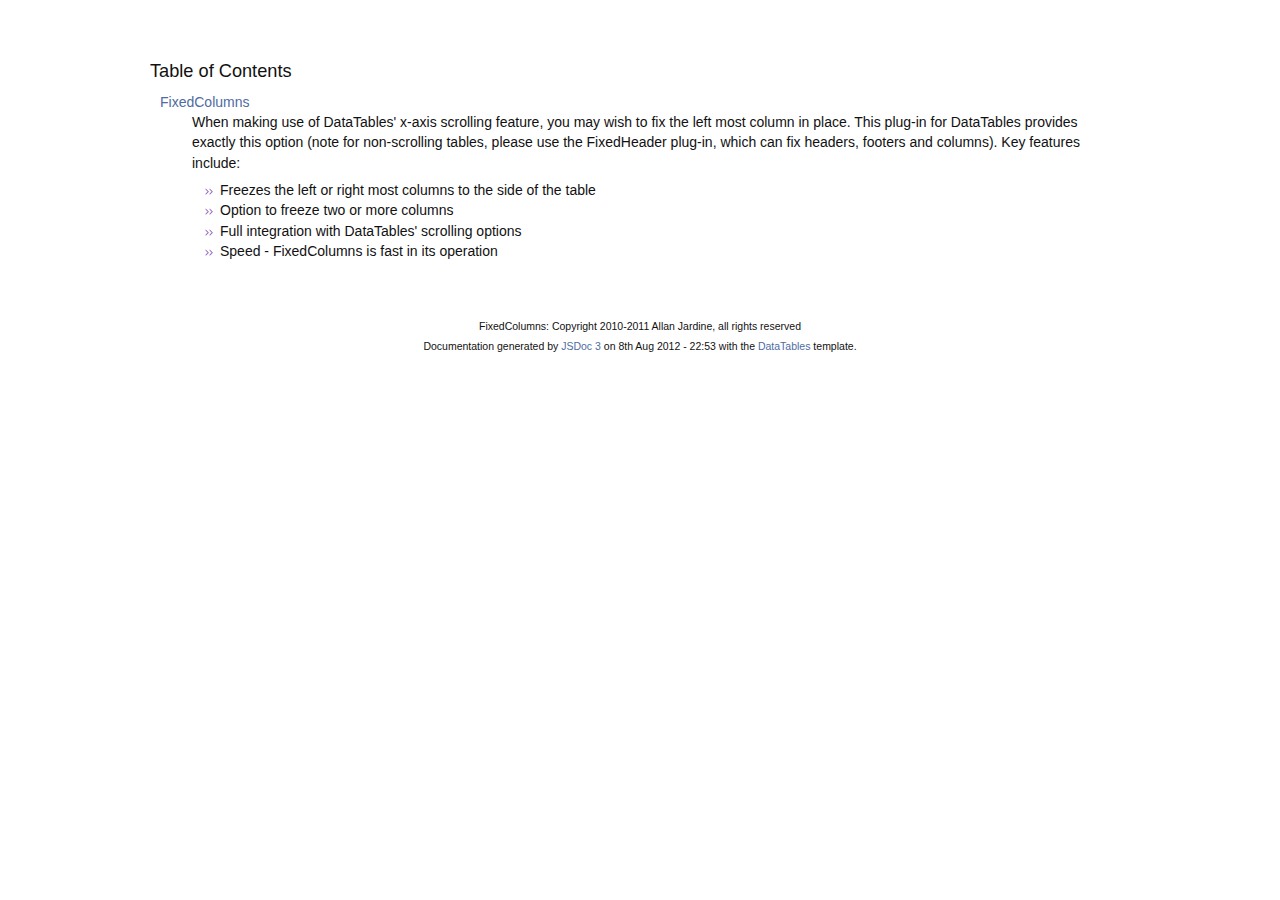
<file: src/main/app/docroot/datatables/extras/FixedColumns/docs/index.html>
<!DOCTYPE HTML PUBLIC "-//W3C//DTD HTML 4.01//EN" "http://www.w3.org/TR/html4/strict.dtd">
<html>
	<head>
		<meta http-equiv="Content-type" content="text/html; charset=utf-8">
		<title>Table of Contents - documentation</title>
  
		<style type="text/css" media="screen">
			@import "media/css/doc.css";
			@import "media/css/shCore.css";
			@import "media/css/shThemeDataTables.css";
		</style>
	
		<script type="text/javascript" src="media/js/shCore.js"></script>
		<script type="text/javascript" src="media/js/shBrushJScript.js"></script>
		<script type="text/javascript" src="media/js/jquery.js"></script>
		<script type="text/javascript" src="media/js/doc.js"></script>
	</head>
	<body>
		<div class="fw_container">
			<a name="top"></a>
			<div class="fw_header">
			</div>

			<div class="fw_content">
				<h3 class="subsection-title">Table of Contents</h3>
				<dl>
					<dt><a href="FixedColumns.html">FixedColumns</a></dt><dd>When making use of DataTables' x-axis scrolling feature, you may wish to 
fix the left most column in place. This plug-in for DataTables provides 
exactly this option (note for non-scrolling tables, please use the  
FixedHeader plug-in, which can fix headers, footers and columns). Key 
features include:
  <ul class="limit_length">
    <li>Freezes the left or right most columns to the side of the table</li>
    <li>Option to freeze two or more columns</li>
    <li>Full integration with DataTables' scrolling options</li>
    <li>Speed - FixedColumns is fast in its operation</li>
  </ul></dd>
				</dl>
   			</div>
		</div>

		<div class="fw_footer">
			FixedColumns: Copyright 2010-2011 Allan Jardine, all rights reserved<br>

			Documentation generated by <a href="https://github.com/micmath/JSDoc">JSDoc 3</a> on
			8th Aug 2012 - 22:53
			with the <a href="http://datatables.net/">DataTables</a> template.
		</div>
	</body>
</html>
</file>
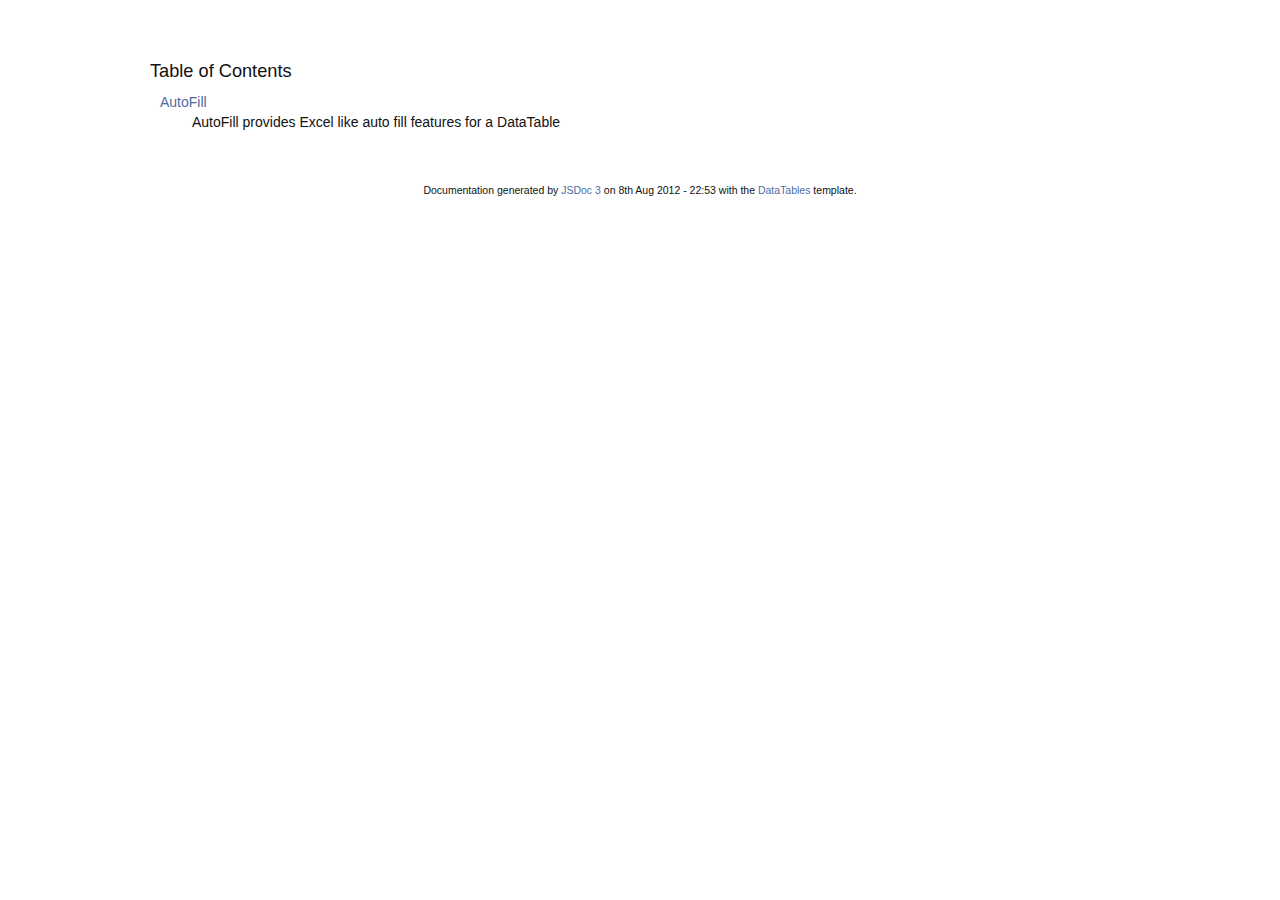
<file: src/main/app/docroot/datatables/extras/AutoFill/media/docs/index.html>
<!DOCTYPE HTML PUBLIC "-//W3C//DTD HTML 4.01//EN" "http://www.w3.org/TR/html4/strict.dtd">
<html>
	<head>
		<meta http-equiv="Content-type" content="text/html; charset=utf-8">
		<title>Table of Contents - documentation</title>
  
		<style type="text/css" media="screen">
			@import "media/css/doc.css";
			@import "media/css/shCore.css";
			@import "media/css/shThemeDataTables.css";
		</style>
	
		<script type="text/javascript" src="media/js/shCore.js"></script>
		<script type="text/javascript" src="media/js/shBrushJScript.js"></script>
		<script type="text/javascript" src="media/js/jquery.js"></script>
		<script type="text/javascript" src="media/js/doc.js"></script>
	</head>
	<body>
		<div class="fw_container">
			<a name="top"></a>
			<div class="fw_header">
			</div>

			<div class="fw_content">
				<h3 class="subsection-title">Table of Contents</h3>
				<dl>
					<dt><a href="AutoFill.html">AutoFill</a></dt><dd>AutoFill provides Excel like auto fill features for a DataTable</dd>
				</dl>
   			</div>
		</div>

		<div class="fw_footer">
			

			Documentation generated by <a href="https://github.com/micmath/JSDoc">JSDoc 3</a> on
			8th Aug 2012 - 22:53
			with the <a href="http://datatables.net/">DataTables</a> template.
		</div>
	</body>
</html>
</file>
